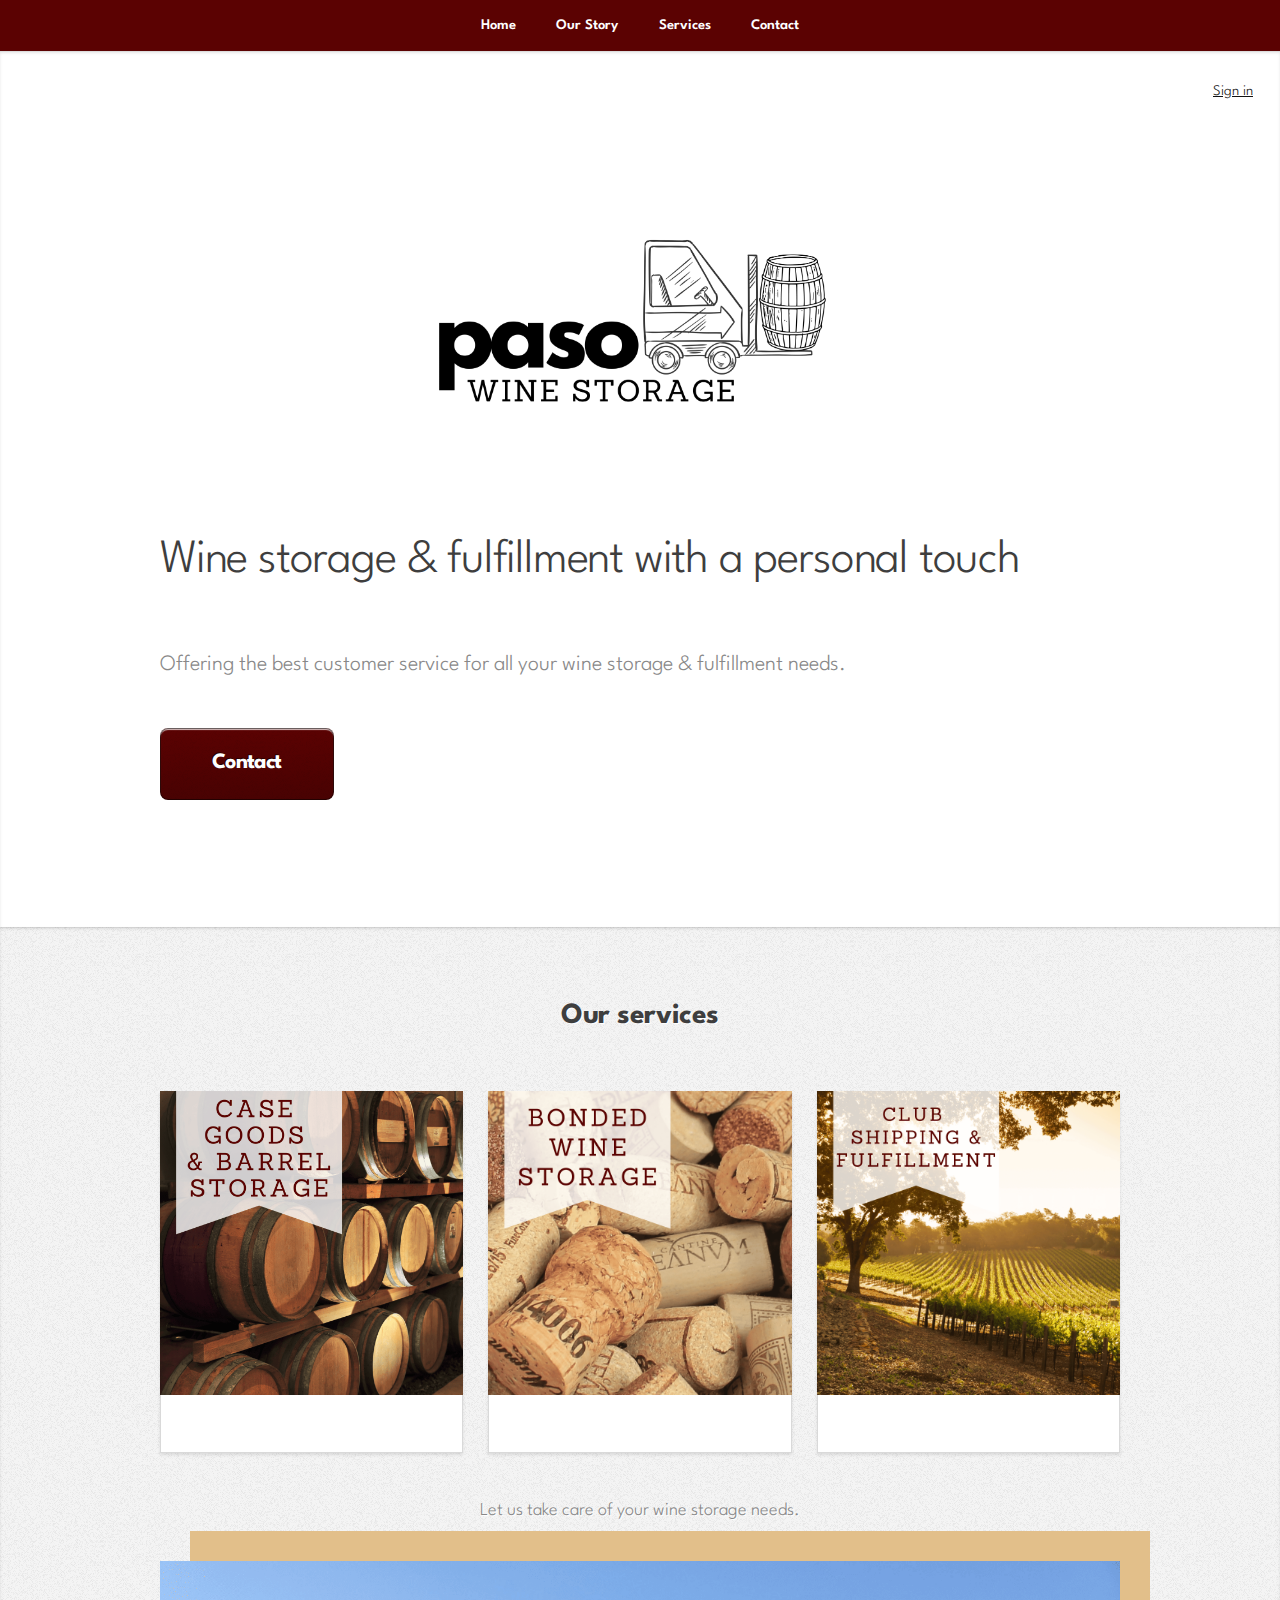
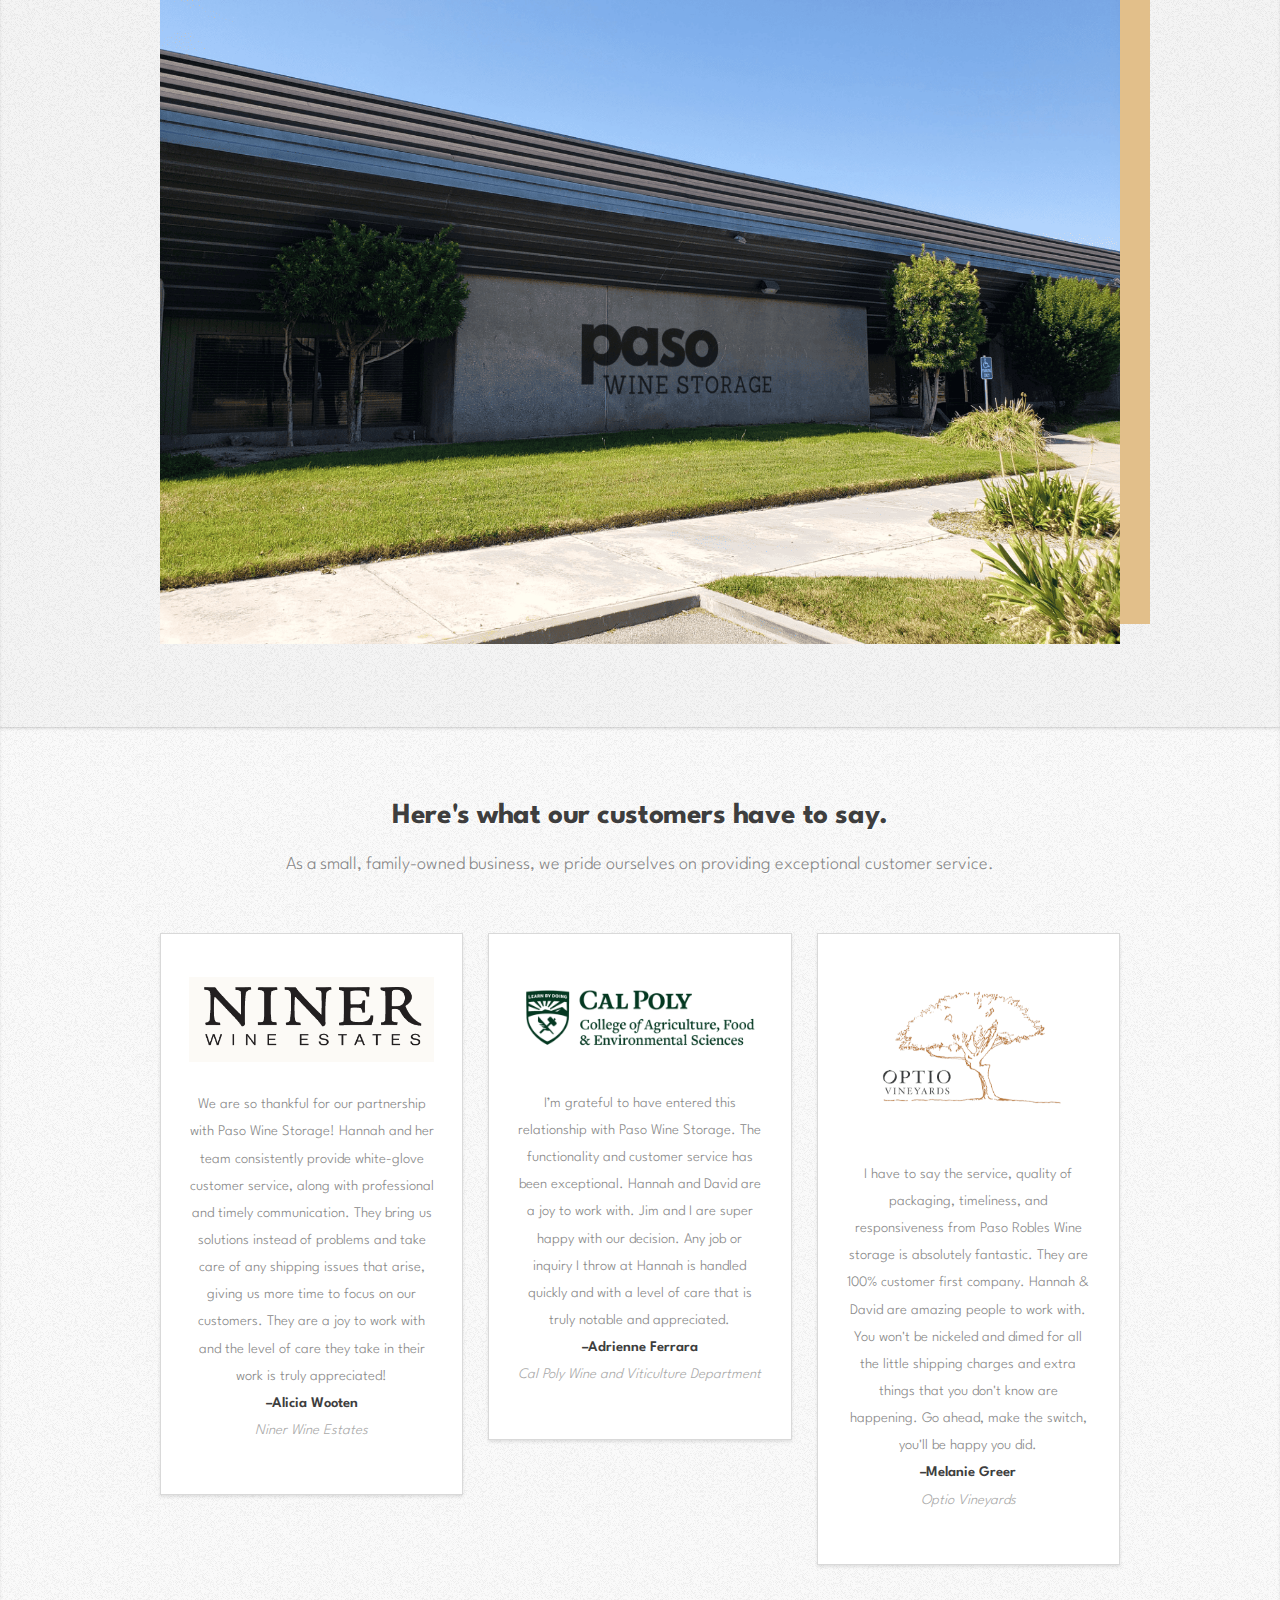
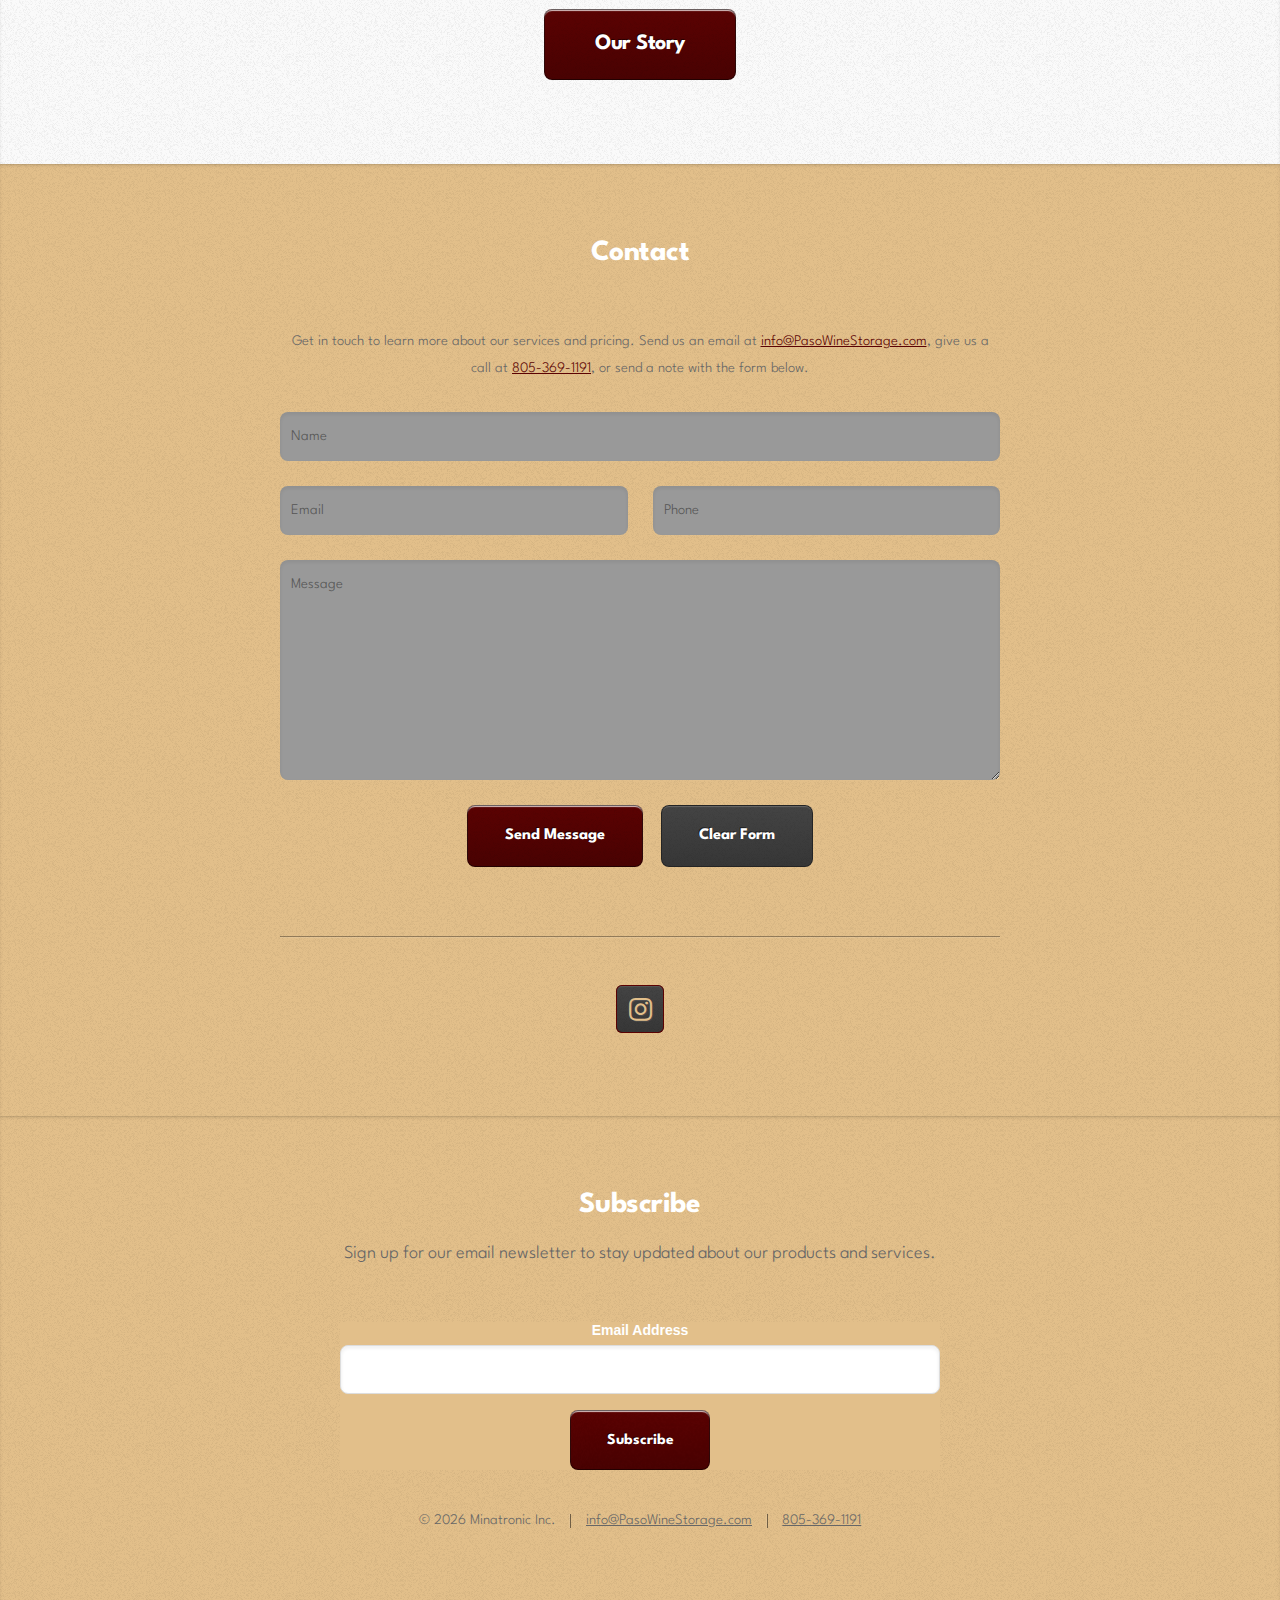
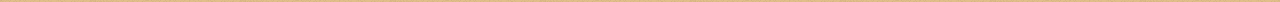
<file: index.html>
<!DOCTYPE HTML>
<!--
	Miniport by HTML5 UP
	html5up.net | @ajlkn
	Free for personal and commercial use under the CCA 3.0 license (html5up.net/license)
-->
<html>
<head>
	<!-- Global site tag (gtag.js) - Google Analytics -->
	<script async src="https://www.googletagmanager.com/gtag/js?id=G-V9V60FRMHM"></script>
	<script>
		window.dataLayer = window.dataLayer || [];
		function gtag(){dataLayer.push(arguments);}
		gtag('js', new Date());

		gtag('config', 'G-V9V60FRMHM');
	</script>
	<title>Paso Wine Storage</title>
	<meta name="description" content="Offering a climate controlled environment for all your wine storage and fulfillment needs. As a small, family-owned business, we pride ourselves on providing exceptional customer service.">
	<meta name="keywords" content="paso, robles, wine, storage, vineyard, bottle, case, barrel, warehouse, climate, controlled"> 
	<meta charset="utf-8" />
	<meta name="viewport" content="width=device-width, initial-scale=1, user-scalable=no" />
	<link rel="next" href="https://pasowinestorage.com/#contact">
	<link rel="stylesheet" href="assets/css/main.css" />
	
	<style>
		.sign-in-wrapper {
			background: none repeat scroll 0 0 #CCCCCC;
			display: none;
			/* overflow: hidden; */
		}
		.sign-in {
			/* color: #999999; */
			color: #111111;
			padding-left: 20px;
			cursor: pointer;
		}
		.sign-in:hover {
			color: #999999;
		}
		.sign-in span {
			display: inline-block;
			height: 16px;
			overflow: hidden;
			width: 18px;
		}
		.sign-in.open span {
			background-position: left bottom;
		}
		.sign-in-dropdown {
			color: #000000;
			margin: 0 auto;
			overflow: hidden;
			padding: 10px;
			width: 940px;
		}
		#sign-in-form {
			float: right;
		}
		#sign-in-form b {
			padding: 0 5px 0 10px;
		}
		#sign-in-form input[type="submit"] {
			background: none repeat scroll 0 0 #000000;
			border: 0 none;
			border-radius: 5px;
			color: #FFFFFF;
			margin-left: 5px;
			margin-top: 5px;
			padding: 5px 10px;
		}
		#sign-in-form input[type="text"], #sign-in-form input[type="password"] {
			width: 200px;
		}
		#sign-in-link {
			float: right;
			padding: 27px;
			margin-left: 200px;
		}
	</style>
</head>
<body class="is-preload">
	<div class="sign-in-wrapper">
		<div class="sign-in-dropdown">
			<form name="login" id="sign-in-form" 
			action="https://fort.pasowinestorage.com/index2.cfm" 
			method="POST">
			<input type="hidden" name="thisaction" id="thisaction" value="">
			<b>User Name:</b>
			<input type="Text" name="UserName" size="41" class="forminput1" value="">
			<b>Password:</b>
			<input type="password" name="pwd" size="41" class="forminput1">
			<input type="submit" value="Sign In" name="login" border="0">
		</form>
	</div>
</div>
<div id="sign-in-link"><a class="sign-in" url="#top">Sign in</a> </div> 
<!-- Nav -->
<nav id="nav">
	<ul class="container">
		<li><a href="#top">Home</a></li>
		<li><a href="our-story.html#top">Our Story</a></li>
		<li><a href="#services">Services</a></li>
		<li><a href="#contact">Contact</a></li>
	</ul>
</nav>

<!-- Home -->
<article id="top" class="wrapper style1">
	<div class="container">


		<center>
			<img src="images/logo8.png" width=50%>
		</center>

		<header>
			<h1>Wine storage & fulfillment with a personal touch</h1>
		</header>
		<p>Offering the best customer service for all your wine storage & fulfillment needs.</p>
		<a href="#contact" class="button large scrolly">Contact</a>


		


			<!-- <div class="row">
				<div class="col-4 col-5-large col-12-medium">
					<span class="image fit"><img src="images/logo8.png" alt="" /></span>
				</div>
				<div class="col-8 col-7-large col-12-medium">
					<header>
						<h1>Simple & reliable wine storage</h1>
					</header>
					<p>Offering a climate controlled environment for all your wine storage needs.</p>
					<a href="#contact" class="button large scrolly">Contact</a>
				</div>
			</div> -->
		</div>
	</article>

	

	<!-- Services -->
	<article id="services" class="wrapper style3">
		<div class="container">
			<header>
				<h2>Our services</h2>
				<!-- <p>We offer a number of services and are adding more soon.</p> -->
			</header>
			<div class="row">
				<div class="col-4 col-6-medium col-12-small">
					<article class="box style2">
						<a href="#" class="image featured"><img src="images/30.png" alt="" /></a>
						<!-- <h3>Barrel storage</h3> -->
						<!-- <p>Ornare nulla proin odio consequat.</p> -->
					</article>
				</div>
				<div class="col-4 col-6-medium col-12-small">
					<article class="box style2">
						<a href="#" class="image featured"><img src="images/26.png" alt="" /></a>
						<!-- <h3>Bonded wine storage</h3> -->
						<!-- <p>Ornare nulla proin odio consequat.</p> -->
					</article>
				</div>
				<div class="col-4 col-6-medium col-12-small">
					<article class="box style2">
						<a href="#" class="image featured"><img src="images/27.png" alt="" /></a>
						<!-- <h3>Club Shipping & Fulfillment</h3> -->
						<!-- <p><i>Coming soon!</i></p> -->
					</article>
				</div>
				<!-- <div class="col-4 col-6-medium col-12-small">
					<article class="box style2">
						<a href="#" class="image featured"><img src="images/24.png" alt="" /></a>
						<h3>Case goods storage</h3>
						<p>(do you want to add text here...?)</p>
					</article>
				</div> -->
				<!-- <div class="col-4 col-6-medium col-12-small">
					<article class="box style2">
						<a href="#" class="image featured"><img src="images/28.png" alt="" /></a>
						<h3>Labeling</h3>
						<p><i>Coming soon!</i></p>
					</article>
				</div> -->
				<!-- <div class="col-4 col-6-medium col-12-small">
					<article class="box style2">
						<a href="#" class="image featured"><img src="images/29.png" alt="" /></a>
						<h3>Bottling</h3>
						<p><i>Coming soon!</i></p>
					</article>
				</div> -->
			</div>
			<footer>
				<p>Let us take care of your wine storage needs.</p>
				<!-- <a href="#contact" class="button large scrolly">Contact</a> -->
			</footer>

			<div class="shadow">
				<center>
					<img src="images/commerce.png" width=100%>
				</center>
			</div>

		</div>
	</article>

	<!-- Testimonials -->
	<article id="work" class="wrapper style2">
		<div class="container">
			<header>
				<h2>Here's what our customers have to say.</h2>
				<p>As a small, family-owned business, we pride ourselves on providing exceptional customer service. </p>
			</header>
			<div class="row aln-center">
				<div class="col-4 col-6-medium col-12-small">
					<section class="box style1">
						<a href="https://www.ninerwine.com/" target="_blank" class="image featured"><img src="images/niner.png" alt="" /></a>
						<!-- <span class="icon featured fa-comments"></span> -->
						<p>We are so thankful for our partnership with Paso Wine Storage! Hannah and her team consistently provide white-glove customer service, along with professional and timely communication. They bring us solutions instead of problems and take care of any shipping issues that arise, giving us more time to focus on our customers. They are a joy to work with and the level of care they take in their work is truly appreciated!<br><strong>–Alicia Wooten</strong><br><i style="color:darkgray;">Niner Wine Estates</i></p>
					</section>
				</div>

				<div class="col-4 col-6-medium col-12-small">
					<section class="box style1">
						<a href="https://wvit.calpoly.edu/" target="_blank" class="image featured"><img src="images/calpoly.png" alt="" /></a>
						<!-- <span class="icon featured fa-comments"></span> -->
						<p>I’m grateful to have entered this relationship with Paso Wine Storage. The functionality and customer service has been exceptional. Hannah and David are a joy to work with. Jim and I are super happy with our decision. Any job or inquiry I throw at Hannah is handled quickly and with a level of care that is truly notable and appreciated.<br><strong>–Adrienne Ferrara</strong><br><i style="color:darkgray;">Cal Poly Wine and Viticulture Department</i></p>
					</section>
				</div>

				<div class="col-4 col-6-medium col-12-small">
					<section class="box style1">
						<a href="https://optiovineyards.com/" target="_blank" class="image featured"><img src="images/optio.png" alt="" /></a>
						<!-- <span class="icon featured fa-comments"></span> -->
						<p>I have to say the service, quality of packaging, timeliness, and responsiveness from Paso Robles Wine storage is absolutely fantastic. They are 100% customer first company. Hannah & David are amazing people to work with. You won't be nickeled and dimed for all the little shipping charges and extra things that you don't know are happening. Go ahead, make the switch, you'll be happy you did.<br><strong>–Melanie Greer </strong><br><i style="color:darkgray;">Optio Vineyards</i></p>
					</section>
				</div>

			</div>
			<footer>
				<!-- <p>Lorem ipsum dolor sit sapien vestibulum ipsum primis?</p> -->
				<a href="our-story.html#top" class="button large scrolly">Our Story</a>
			</footer>
		</div>
	</article>

	<!-- Contact -->
	<article id="contact" class="wrapper style4">
		<div class="container medium">
			<header>
				<h2>Contact</h2>
			</header>
				<p>Get in touch to learn more about our services and pricing. Send us an email at <a href="mailto:info@pasowinestorage.com&subject=Paso%20Wine%20Storage">info@PasoWineStorage.com</a>, give us a call at <a href="tel:+18053691191">805-369-1191</a>, or send a note with the form below.</p>
			<div class="row">
				<div class="col-12">
					<form method="post" action="https://formspree.io/f/mgedqydj">
						<div class="row">
							<div class="col-12">
								<input type="text" name="name" id="name" placeholder="Name" />
							</div>
							<div class="col-6 col-12-small">
								<input type="text" name="email" id="email" placeholder="Email" />
							</div>
							<div class="col-6 col-12-small">
								<input type="text" name="phone" id="phone" placeholder="Phone" />
							</div>
									<!-- <div class="col-12">
										<input type="text" name="subject" id="subject" placeholder="Subject" />
									</div> -->
									<div class="col-12">
										<textarea name="message" id="message" placeholder="Message"></textarea>
									</div>
									<div class="col-12">
										<ul class="actions">
											<li><input type="submit" value="Send Message" /></li>
											<li><input type="reset" value="Clear Form" class="alt" /></li>
										</ul>
									</div>
								</div>
							</form>
						</div>
						<div class="col-12">
							<hr />
							<!-- <h3>Find us on ...</h3> -->
							<ul class="social">
								<!-- <li><a href="#" class="icon brands fa-twitter"><span class="label">Twitter</span></a></li>
								<li><a href="#" class="icon brands fa-facebook-f"><span class="label">Facebook</span></a></li>
								<li><a href="#" class="icon brands fa-dribbble"><span class="label">Dribbble</span></a></li>
								<li><a href="#" class="icon brands fa-linkedin-in"><span class="label">LinkedIn</span></a></li>
								<li><a href="#" class="icon brands fa-tumblr"><span class="label">Tumblr</span></a></li>
								<li><a href="#" class="icon brands fa-google-plus"><span class="label">Google+</span></a></li>
								<li><a href="#" class="icon brands fa-github"><span class="label">Github</span></a></li>
								<li><a href="#" class="icon solid fa-rss"><span>RSS</span></a></li> -->
								<li><a href="https://www.instagram.com/pasowinestorage" class="icon brands fa-instagram" target="_blank"></a></li>
								<!-- <li><a href="#" class="icon brands fa-foursquare"><span>Foursquare</span></a></li>
								<li><a href="#" class="icon brands fa-skype"><span>Skype</span></a></li>
								<li><a href="#" class="icon brands fa-soundcloud"><span>Soundcloud</span></a></li>
								<li><a href="#" class="icon brands fa-youtube"><span>YouTube</span></a></li>
								<li><a href="#" class="icon brands fa-blogger"><span>Blogger</span></a></li>
								<li><a href="#" class="icon brands fa-flickr"><span>Flickr</span></a></li>
								<li><a href="#" class="icon brands fa-vimeo"><span>Vimeo</span></a></li> -->
							</ul>
						</div>
					</div>
				</article>

				<!-- Subscribe -->
				<article id="subscribe" class="wrapper style4">
					<div class="container medium">
						<header>
							<h2>Subscribe</h2>
							<p>Sign up for our email newsletter to stay updated about our products and services.</p>
						</header>


						<center>
							<!-- Begin Mailchimp Signup Form -->
							<link href="//cdn-images.mailchimp.com/embedcode/classic-071822.css" rel="stylesheet" type="text/css">
							<style type="text/css">
								#mc_embed_signup{background:#E2BF8A; clear:left; font:14px Helvetica,Arial,sans-serif;  width:600px; color: white}
                            /* Add your own Mailchimp form style overrides in your site stylesheet or in this style block.
                               We recommend moving this block and the preceding CSS link to the HEAD of your HTML file. */
                           </style>
                           <div id="mc_embed_signup">
                           	<form action="https://pasowinestorage.us14.list-manage.com/subscribe/post?u=3c8e5ccf97222299ab145b9eb&amp;id=20e22a6cdc&amp;f_id=005ab3e0f0" method="post" id="mc-embedded-subscribe-form" name="mc-embedded-subscribe-form" class="validate" target="_blank" novalidate>
                           		<div id="mc_embed_signup_scroll">
                           			<!--<h2>Subscribe</h2>-->
                           			<!--<div class="indicates-required"><span class="asterisk">*</span> indicates required</div>-->
                           			<div class="mc-field-group">
                           				<label for="mce-EMAIL" style="color: white">Email Address
                           				</label>
                           				<input type="email" value="" name="EMAIL" class="required email" id="mce-EMAIL" required>
                           				<span id="mce-EMAIL-HELPERTEXT" class="helper_text"></span>
                           			</div>
                           			<div id="mce-responses" class="clear foot">
                           				<div class="response" id="mce-error-response" style="display:none"></div>
                           				<div class="response" id="mce-success-response" style="display:none"></div>
                           			</div>    <!-- real people should not fill this in and expect good things - do not remove this or risk form bot signups-->
                           			<div style="position: absolute; left: -5000px;" aria-hidden="true"><input type="text" name="b_3c8e5ccf97222299ab145b9eb_20e22a6cdc" tabindex="-1" value=""></div>
                           			<div class="optionalParent">
                           				<br>
                           				<div class="clear foot">
                           					<input type="submit" value="Subscribe" name="subscribe" id="mc-embedded-subscribe" class="button">
                           					<!--<p class="brandingLogo"><a href="http://eepurl.com/ipzinU" title="Mailchimp - email marketing made easy and fun"><img src="https://eep.io/mc-cdn-images/template_images/branding_logo_text_dark_dtp.svg"></a></p>-->
                           				</div>
                           			</div>
                           		</div>
                           	</form>
                           </div>
                           <script type='text/javascript' src='//s3.amazonaws.com/downloads.mailchimp.com/js/mc-validate.js'></script><script type='text/javascript'>(function($) {window.fnames = new Array(); window.ftypes = new Array();fnames[0]='EMAIL';ftypes[0]='email';fnames[1]='FNAME';ftypes[1]='text';fnames[2]='LNAME';ftypes[2]='text';fnames[3]='ADDRESS';ftypes[3]='address';fnames[4]='PHONE';ftypes[4]='phone';fnames[5]='BIRTHDAY';ftypes[5]='birthday';}(jQuery));var $mcj = jQuery.noConflict(true);</script>
                           <!--End mc_embed_signup-->
                       </center>


                   </div>
                   <footer>
                   	<ul id="copyright">
                   		<li>&copy; <script>new Date().getFullYear()>2005&&document.write(+new Date().getFullYear());</script> Minatronic Inc.</li><li><a href="mailto:info@pasowinestorage.com&subject=Paso%20Wine%20Storage">info@PasoWineStorage.com</a></li><li><a href="tel:+18053691191">805-369-1191</a></li>
                   	</ul>
                   </footer>
               </div>
           </article>

           <!-- Scripts -->
           <script src="assets/js/jquery.min.js"></script>
           <script src="assets/js/jquery.scrolly.min.js"></script>
           <script src="assets/js/browser.min.js"></script>
           <script src="assets/js/breakpoints.min.js"></script>
           <script src="assets/js/util.js"></script>
           <script src="assets/js/main.js"></script>
           <script type="text/javascript">

           	jQuery( document ).ready(function() {
           		jQuery( ".sign-in" ).click(function() { 
           			jQuery( ".sign-in-wrapper" ).show();
           		});
           	});
           </script>
       </body>
       </html>
</file>
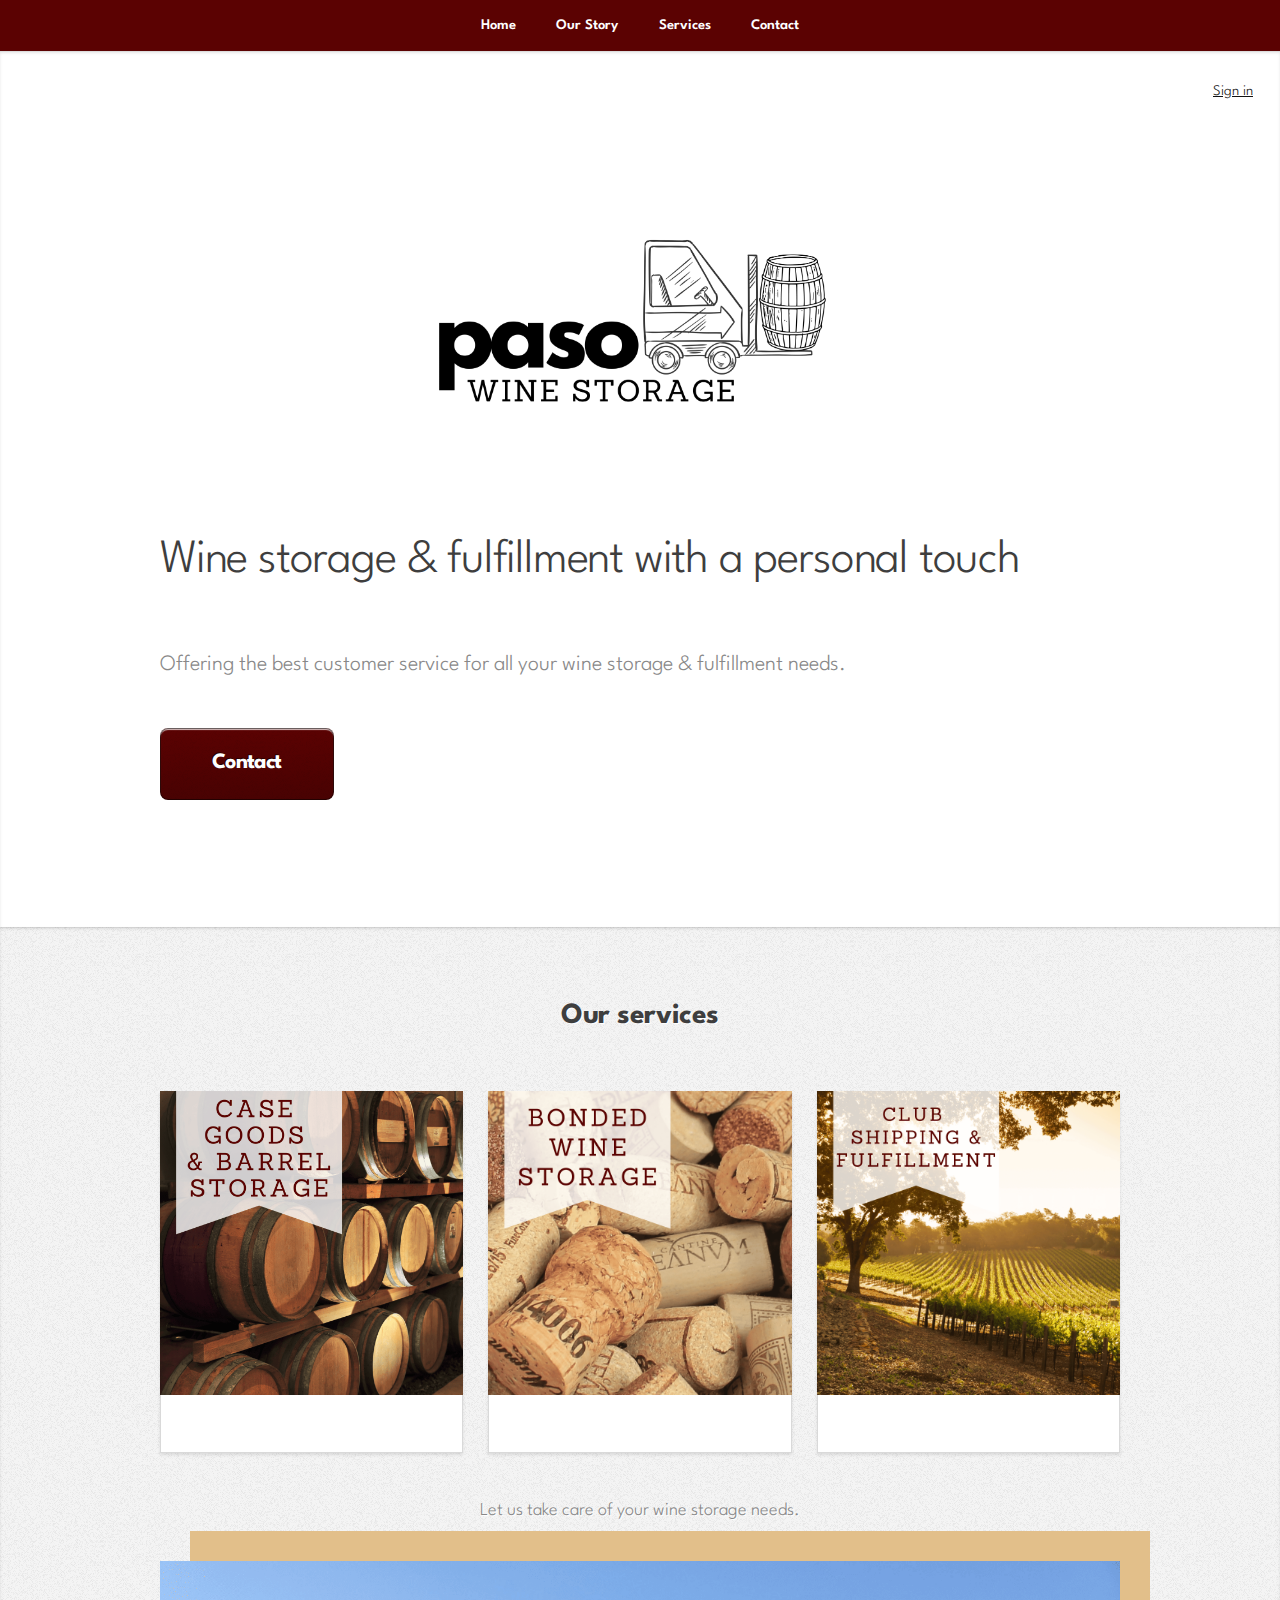
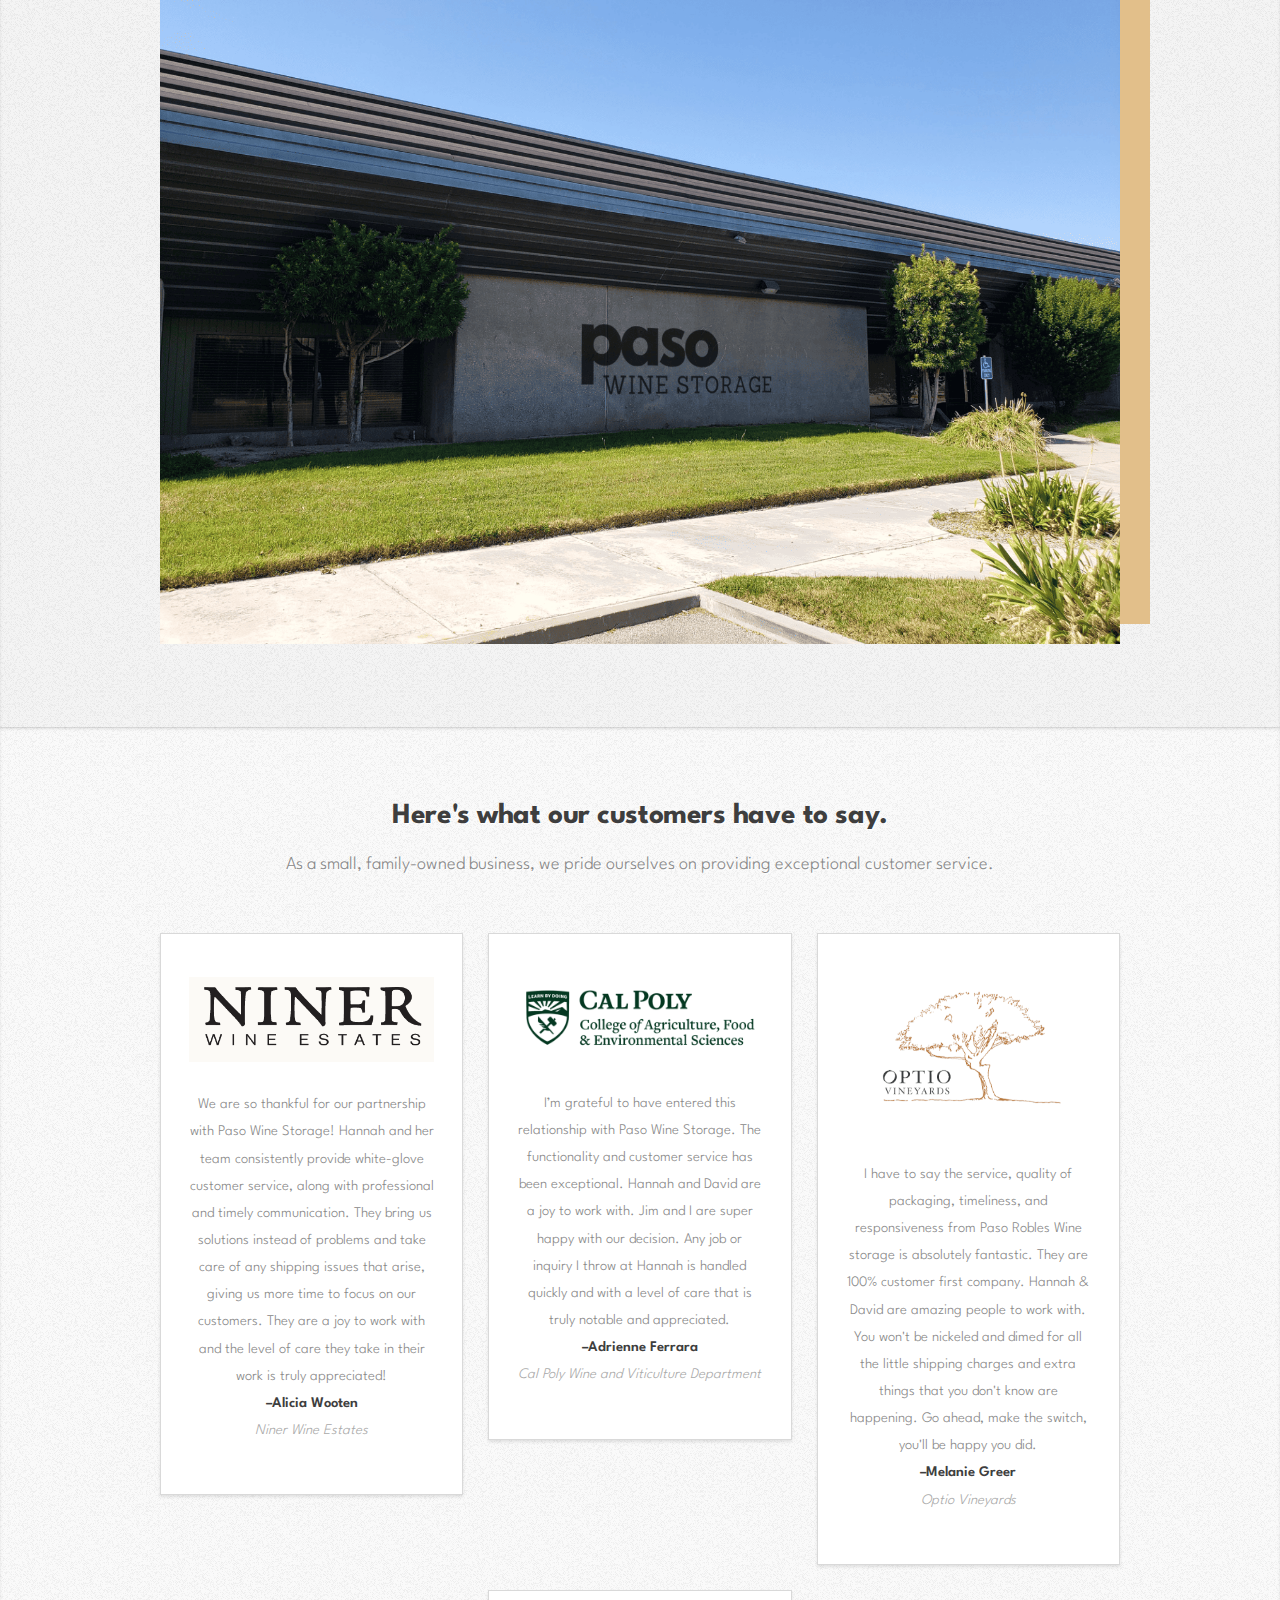
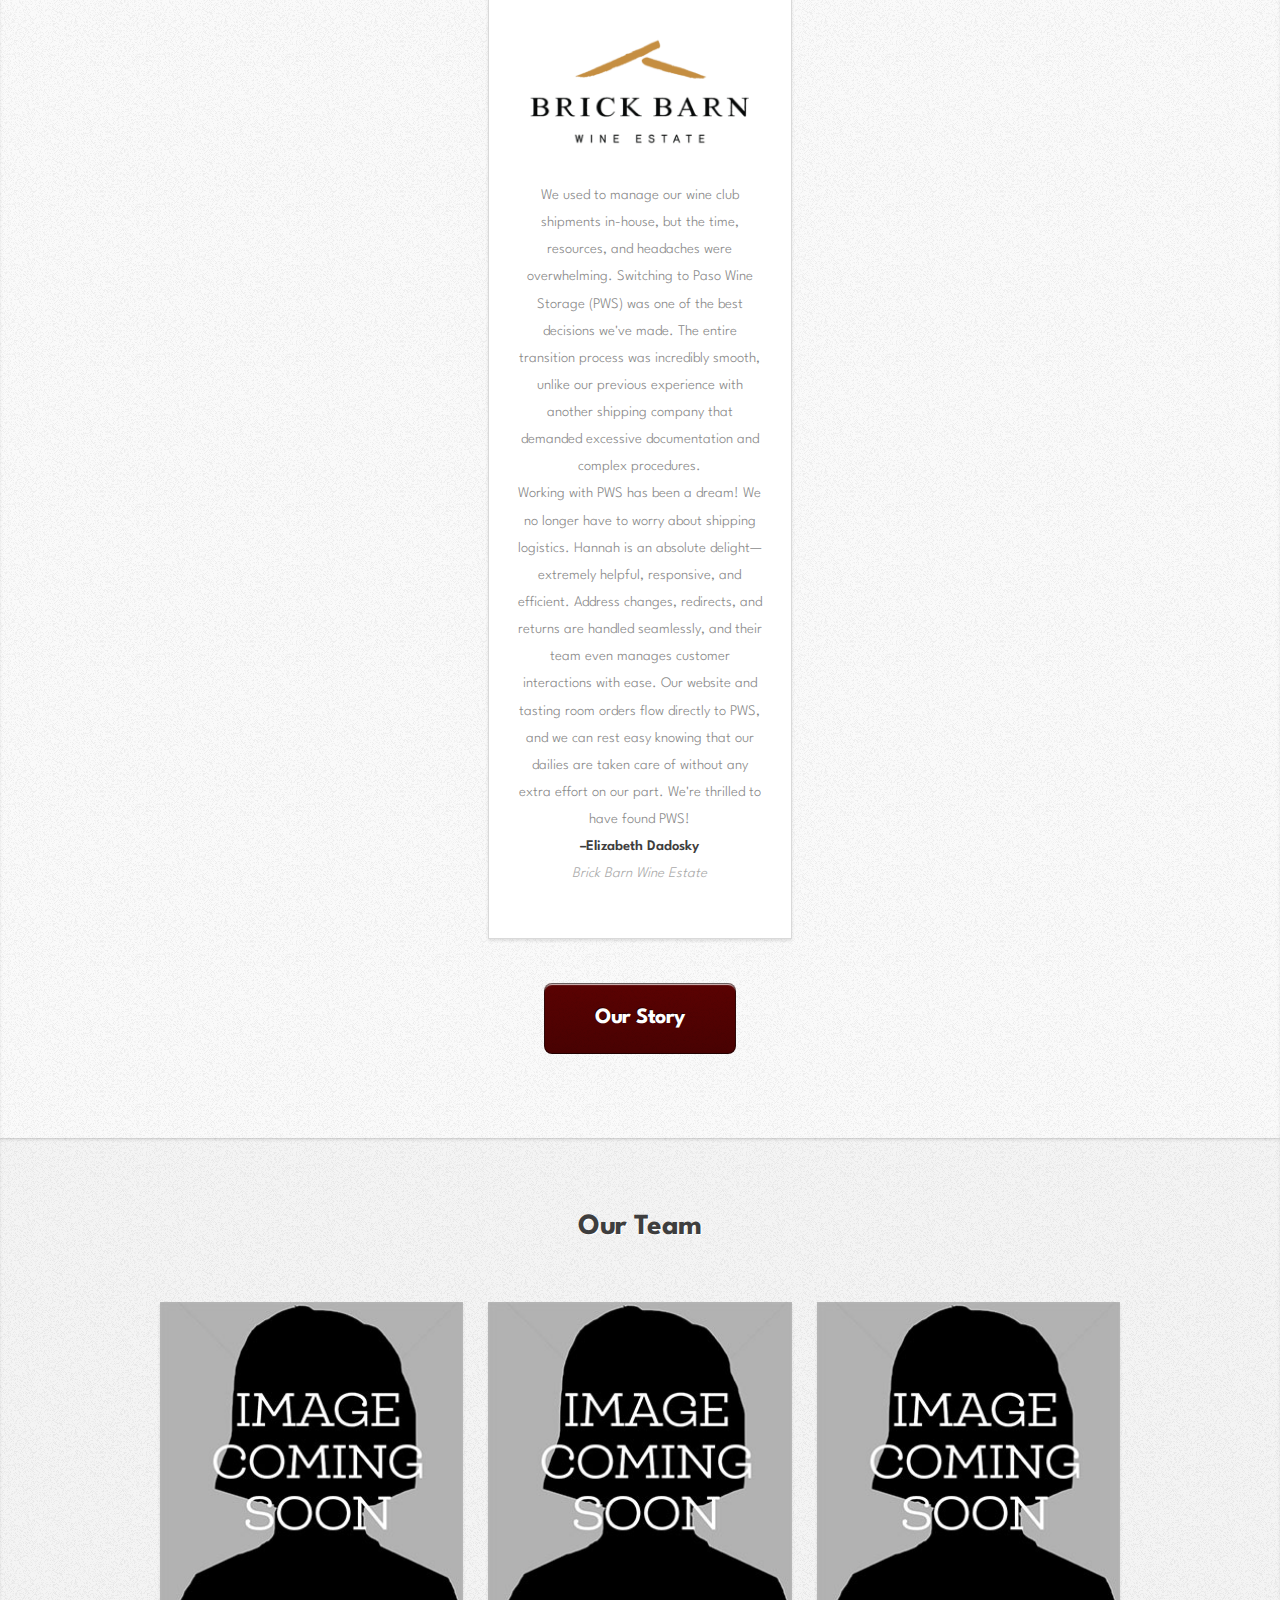
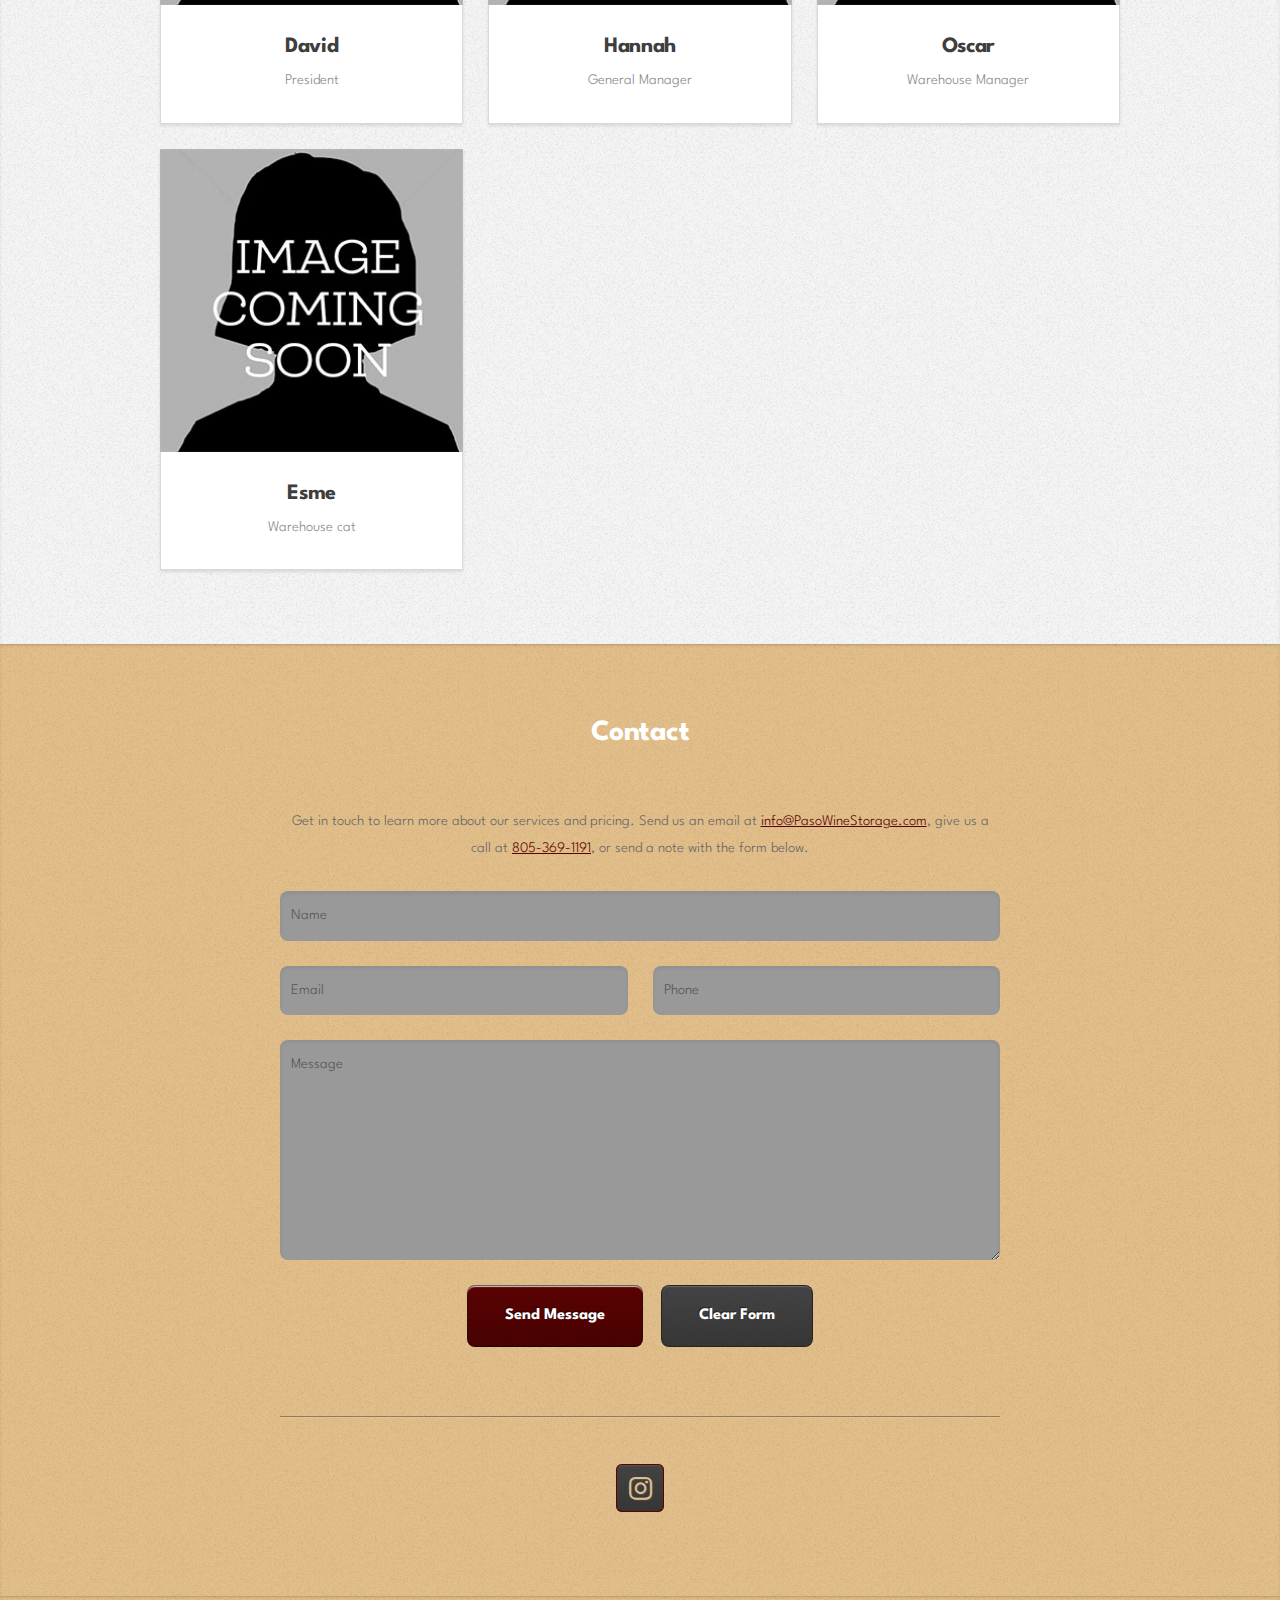
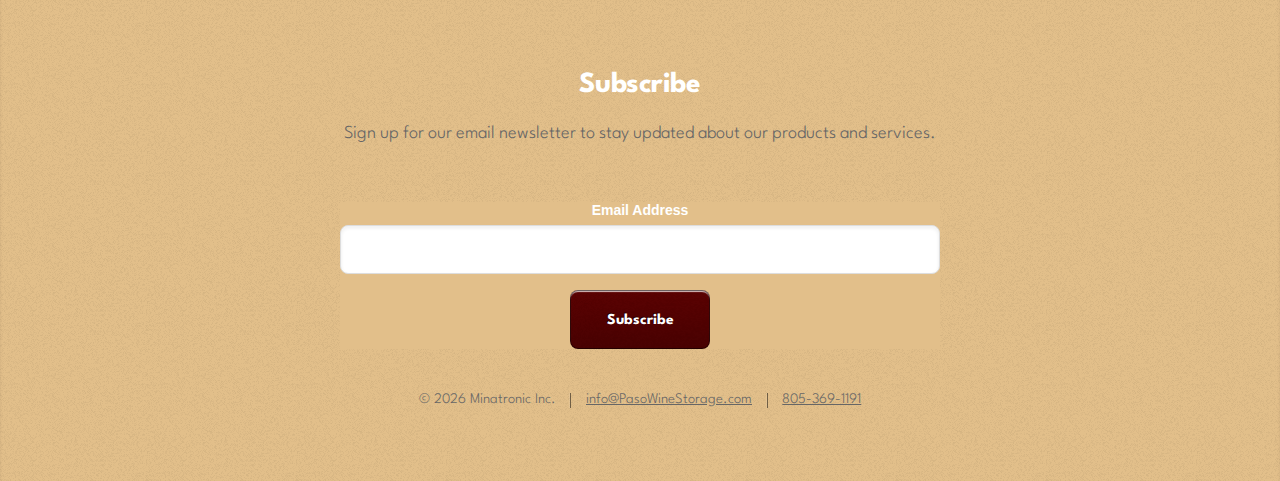
<file: index_team.html>
<!DOCTYPE HTML>
<!--
	Miniport by HTML5 UP
	html5up.net | @ajlkn
	Free for personal and commercial use under the CCA 3.0 license (html5up.net/license)
-->
<html lang="en">
<head>
	<!-- Global site tag (gtag.js) - Google Analytics -->
	<script async src="https://www.googletagmanager.com/gtag/js?id=G-V9V60FRMHM"></script>
	<script>
		window.dataLayer = window.dataLayer || [];
		function gtag(){dataLayer.push(arguments);}
		gtag('js', new Date());

		gtag('config', 'G-V9V60FRMHM');
	</script>
	<title>Paso Wine Storage</title>
	<meta name="description" content="Offering a climate controlled environment for all your wine storage and fulfillment needs. As a small, family-owned business, we pride ourselves on providing exceptional customer service.">
	<meta name="keywords" content="paso, robles, wine, storage, vineyard, bottle, case, barrel, warehouse, climate, controlled"> 
	<meta charset="utf-8" />
	<meta name="viewport" content="width=device-width, initial-scale=1, user-scalable=no" />
	<link rel="next" href="https://pasowinestorage.com/#contact">
	<link rel="stylesheet" href="assets/css/main.css" />
	
	<style>
		.sign-in-wrapper {
			background: none repeat scroll 0 0 #CCCCCC;
			display: none;
			/* overflow: hidden; */
		}
		.sign-in {
			/* color: #999999; */
			color: #111111;
			padding-left: 20px;
			cursor: pointer;
		}
		.sign-in:hover {
			color: #999999;
		}
		.sign-in span {
			display: inline-block;
			height: 16px;
			overflow: hidden;
			width: 18px;
		}
		.sign-in.open span {
			background-position: left bottom;
		}
		.sign-in-dropdown {
			color: #000000;
			margin: 0 auto;
			overflow: hidden;
			padding: 10px;
			width: 940px;
		}
		#sign-in-form {
			float: right;
		}
		#sign-in-form b {
			padding: 0 5px 0 10px;
		}
		#sign-in-form input[type="submit"] {
			background: none repeat scroll 0 0 #000000;
			border: 0 none;
			border-radius: 5px;
			color: #FFFFFF;
			margin-left: 5px;
			margin-top: 5px;
			padding: 5px 10px;
		}
		#sign-in-form input[type="text"], #sign-in-form input[type="password"] {
			width: 200px;
		}
		#sign-in-link {
			float: right;
			padding: 27px;
			margin-left: 200px;
		}
	</style>
</head>
<body class="is-preload">
	<div class="sign-in-wrapper">
		<div class="sign-in-dropdown">
			<form name="login" id="sign-in-form" 
			action="https://fort.pasowinestorage.com/index2.cfm" 
			method="POST">
			<input type="hidden" name="thisaction" id="thisaction" value="">
			<b>User Name:</b>
			<input type="Text" name="UserName" size="41" class="forminput1" value="">
			<b>Password:</b>
			<input type="password" name="pwd" size="41" class="forminput1">
			<input type="submit" value="Sign In" name="login" border="0">
		</form>
	</div>
</div>
<div id="sign-in-link"><a class="sign-in" url="#top" role="button">Sign in</a> </div> 
<!-- Nav -->
<nav id="nav">
	<ul class="container">
		<li><a href="#top">Home</a></li>
		<li><a href="our-story.html#top">Our Story</a></li>
		<li><a href="#services">Services</a></li>
		<li><a href="#contact">Contact</a></li>
	</ul>
</nav>

<!-- Home -->
<article id="top" class="wrapper style1">
	<div class="container">


		<center>
			<img src="images/logo8.png" width=50%>
		</center>

		<header>
			<h1>Wine storage & fulfillment with a personal touch</h1>
		</header>
		<p role="heading">Offering the best customer service for all your wine storage & fulfillment needs.</p>
		<a href="#contact" class="button large scrolly">Contact</a>


		


			<!-- <div class="row">
				<div class="col-4 col-5-large col-12-medium">
					<span class="image fit"><img src="images/logo8.png" alt="" /></span>
				</div>
				<div class="col-8 col-7-large col-12-medium">
					<header>
						<h1>Simple & reliable wine storage</h1>
					</header>
					<p>Offering a climate controlled environment for all your wine storage needs.</p>
					<a href="#contact" class="button large scrolly">Contact</a>
				</div>
			</div> -->
		</div>
	</article>

	

	<!-- Services -->
	<article id="services" class="wrapper style3">
		<div class="container">
			<header>
				<h2>Our services</h2>
				<!-- <p>We offer a number of services and are adding more soon.</p> -->
			</header>
			<div class="row">
				<div class="col-4 col-6-medium col-12-small">
					<article class="box style2">
						<a href="#" class="image featured"><img src="images/30.png" alt="image of services" role="button" /></a>
						<!-- <h3>Barrel storage</h3> -->
						<!-- <p>Ornare nulla proin odio consequat.</p> -->
					</article>
				</div>
				<div class="col-4 col-6-medium col-12-small">
					<article class="box style2">
						<a href="#" class="image featured"><img src="images/26.png" alt="image of services" role="button" /></a>
						<!-- <h3>Bonded wine storage</h3> -->
						<!-- <p>Ornare nulla proin odio consequat.</p> -->
					</article>
				</div>
				<div class="col-4 col-6-medium col-12-small">
					<article class="box style2">
						<a href="#" class="image featured"><img src="images/27.png" alt="image of services" role="button" /></a>
						<!-- <h3>Club Shipping & Fulfillment</h3> -->
						<!-- <p><i>Coming soon!</i></p> -->
					</article>
				</div>
				<!-- <div class="col-4 col-6-medium col-12-small">
					<article class="box style2">
						<a href="#" class="image featured"><img src="images/24.png" alt="" /></a>
						<h3>Case goods storage</h3>
						<p>(do you want to add text here...?)</p>
					</article>
				</div> -->
				<!-- <div class="col-4 col-6-medium col-12-small">
					<article class="box style2">
						<a href="#" class="image featured"><img src="images/28.png" alt="" /></a>
						<h3>Labeling</h3>
						<p><i>Coming soon!</i></p>
					</article>
				</div> -->
				<!-- <div class="col-4 col-6-medium col-12-small">
					<article class="box style2">
						<a href="#" class="image featured"><img src="images/29.png" alt="" /></a>
						<h3>Bottling</h3>
						<p><i>Coming soon!</i></p>
					</article>
				</div> -->
			</div>
			<footer>
				<p role="heading">Let us take care of your wine storage needs.</p>
				<!-- <a href="#contact" class="button large scrolly">Contact</a> -->
			</footer>

			<div class="shadow">
				<center>
					<img src="images/commerce.png" alt="image of facility" width=100%>
				</center>
			</div>

		</div>
	</article>

	<!-- Testimonials -->
	<article id="work" class="wrapper style2">
		<div class="container">
			<header>
				<h2>Here's what our customers have to say.</h2>
				<p>As a small, family-owned business, we pride ourselves on providing exceptional customer service. </p>
			</header>
			<div class="row aln-center">
				<div class="col-4 col-6-medium col-12-small">
					<section class="box style1">
						<a href="https://www.ninerwine.com/" target="_blank" class="image featured"><img src="images/niner.png" alt="niner testimonial" aria-label="testimonial"/></a>
						<!-- <span class="icon featured fa-comments"></span> -->
						<p>We are so thankful for our partnership with Paso Wine Storage! Hannah and her team consistently provide white-glove customer service, along with professional and timely communication. They bring us solutions instead of problems and take care of any shipping issues that arise, giving us more time to focus on our customers. They are a joy to work with and the level of care they take in their work is truly appreciated!<br><strong>–Alicia Wooten</strong><br><i style="color:darkgray;">Niner Wine Estates</i></p>
					</section>
				</div>

				<div class="col-4 col-6-medium col-12-small">
					<section class="box style1">
						<a href="https://wvit.calpoly.edu/" target="_blank" class="image featured"><img src="images/calpoly.png" alt="calpoly testimonial" aria-label="testimonial" /></a>
						<!-- <span class="icon featured fa-comments"></span> -->
						<p>I’m grateful to have entered this relationship with Paso Wine Storage. The functionality and customer service has been exceptional. Hannah and David are a joy to work with. Jim and I are super happy with our decision. Any job or inquiry I throw at Hannah is handled quickly and with a level of care that is truly notable and appreciated.<br><strong>–Adrienne Ferrara</strong><br><i style="color:darkgray;">Cal Poly Wine and Viticulture Department</i></p>
					</section>
				</div>

				<div class="col-4 col-6-medium col-12-small">
					<section class="box style1">
						<a href="https://optiovineyards.com/" target="_blank" class="image featured"><img src="images/optio.png" alt="optio testimonial" aria-label="testimonial" /></a>
						<!-- <span class="icon featured fa-comments"></span> -->
						<p>I have to say the service, quality of packaging, timeliness, and responsiveness from Paso Robles Wine storage is absolutely fantastic. They are 100% customer first company. Hannah & David are amazing people to work with. You won't be nickeled and dimed for all the little shipping charges and extra things that you don't know are happening. Go ahead, make the switch, you'll be happy you did.<br><strong>–Melanie Greer </strong><br><i style="color:darkgray;">Optio Vineyards</i></p>
					</section>
				</div>

				<div class="col-4 col-6-medium col-12-small">
					<section class="box style1">
						<a href="https://www.brickbarnwineestate.com/" target="_blank" class="image featured"><img src="images/brick_barn.png" alt="brick barn testimonial" aria-label="testimonial" /></a>
						<!-- <span class="icon featured fa-comments"></span> -->
						<p>We used to manage our wine club shipments in-house, but the time, resources, and headaches were overwhelming. Switching to Paso Wine Storage (PWS) was one of the best decisions we've made. The entire transition process was incredibly smooth, unlike our previous experience with another shipping company that demanded excessive documentation and complex procedures.<br>Working with PWS has been a dream! We no longer have to worry about shipping logistics. Hannah is an absolute delight—extremely helpful, responsive, and efficient. Address changes, redirects, and returns are handled seamlessly, and their team even manages customer interactions with ease. Our website and tasting room orders flow directly to PWS, and we can rest easy knowing that our dailies are taken care of without any extra effort on our part. We're thrilled to have found PWS! <br><strong>–Elizabeth Dadosky </strong><br><i style="color:darkgray;">Brick Barn Wine Estate</i></p>
					</section>
				</div>

			</div>
			<footer>
				<!-- <p>Lorem ipsum dolor sit sapien vestibulum ipsum primis?</p> -->
				<a href="our-story.html#top" class="button large scrolly">Our Story</a>
			</footer>
		</div>
	</article>

	<!-- Team -->
	<article id="team" class="wrapper style3">
		<div class="container">
			<header>
				<h2>Our Team</h2>
				<!-- <p>We offer a number of services and are adding more soon.</p> -->
			</header>
			<div class="row">
				<div class="col-4 col-6-medium col-12-small">
					<article class="box style2">
						<a href="#" class="image featured"><img src="images/team/headshot.jpg" alt="image of services" role="button" /></a>
						<h3>David</h3>
						<p>President</p>
					</article>
				</div>
				<div class="col-4 col-6-medium col-12-small">
					<article class="box style2">
						<a href="#" class="image featured"><img src="images/team/headshot.jpg" alt="image of services" role="button" /></a>
						<h3>Hannah</h3>
						<p>General Manager</p>
					</article>
				</div>
				<div class="col-4 col-6-medium col-12-small">
					<article class="box style2">
						<a href="#" class="image featured"><img src="images/team/headshot.jpg" alt="image of services" role="button" /></a>
						<h3>Oscar</h3>
						<p>Warehouse Manager</p>
					</article>
				</div>
				<div class="col-4 col-6-medium col-12-small">
					<article class="box style2">
						<a href="#" class="image featured"><img src="images/team/headshot.jpg" alt="image of services" role="button" /></a>
						<h3>Esme</h3>
						<p>Warehouse cat</p>
					</article>
				</div>
		</div>
	</article>

	<!-- Contact -->
	<article id="contact" class="wrapper style4">
		<div class="container medium">
			<header>
				<h2>Contact</h2>
			</header>
				<p>Get in touch to learn more about our services and pricing. Send us an email at <a href="mailto:info@pasowinestorage.com&subject=Paso%20Wine%20Storage">info@PasoWineStorage.com</a>, give us a call at <a href="tel:+18053691191">805-369-1191</a>, or send a note with the form below.</p>
			<div class="row">
				<div class="col-12">
					<form method="post" action="https://formspree.io/f/mgedqydj">
						<div class="row">
							<div class="col-12">
								<input type="text" name="name" id="name" placeholder="Name" />
							</div>
							<div class="col-6 col-12-small">
								<input type="text" name="email" id="email" placeholder="Email" />
							</div>
							<div class="col-6 col-12-small">
								<input type="text" name="phone" id="phone" placeholder="Phone" />
							</div>
									<!-- <div class="col-12">
										<input type="text" name="subject" id="subject" placeholder="Subject" />
									</div> -->
									<div class="col-12">
										<textarea name="message" id="message" placeholder="Message"></textarea>
									</div>
									<div class="col-12">
										<ul class="actions">
											<li><input type="submit" value="Send Message" /></li>
											<li><input type="reset" value="Clear Form" class="alt" /></li>
										</ul>
									</div>
								</div>
							</form>
						</div>
						<div class="col-12">
							<hr />
							<!-- <h3>Find us on ...</h3> -->
							<ul class="social">
								<!-- <li><a href="#" class="icon brands fa-twitter"><span class="label">Twitter</span></a></li>
								<li><a href="#" class="icon brands fa-facebook-f"><span class="label">Facebook</span></a></li>
								<li><a href="#" class="icon brands fa-dribbble"><span class="label">Dribbble</span></a></li>
								<li><a href="#" class="icon brands fa-linkedin-in"><span class="label">LinkedIn</span></a></li>
								<li><a href="#" class="icon brands fa-tumblr"><span class="label">Tumblr</span></a></li>
								<li><a href="#" class="icon brands fa-google-plus"><span class="label">Google+</span></a></li>
								<li><a href="#" class="icon brands fa-github"><span class="label">Github</span></a></li>
								<li><a href="#" class="icon solid fa-rss"><span>RSS</span></a></li> -->
								<li><a href="https://www.instagram.com/pasowinestorage" class="icon brands fa-instagram" target="_blank" aria-label="instagram"></a></li>
								<!-- <li><a href="#" class="icon brands fa-foursquare"><span>Foursquare</span></a></li>
								<li><a href="#" class="icon brands fa-skype"><span>Skype</span></a></li>
								<li><a href="#" class="icon brands fa-soundcloud"><span>Soundcloud</span></a></li>
								<li><a href="#" class="icon brands fa-youtube"><span>YouTube</span></a></li>
								<li><a href="#" class="icon brands fa-blogger"><span>Blogger</span></a></li>
								<li><a href="#" class="icon brands fa-flickr"><span>Flickr</span></a></li>
								<li><a href="#" class="icon brands fa-vimeo"><span>Vimeo</span></a></li> -->
							</ul>
						</div>
					</div>
				</article>

				<!-- Subscribe -->
				<article id="subscribe" class="wrapper style4">
					<div class="container medium">
						<header>
							<h2>Subscribe</h2>
							<p>Sign up for our email newsletter to stay updated about our products and services.</p>
						</header>


						<center>
							<!-- Begin Mailchimp Signup Form -->
							<link href="//cdn-images.mailchimp.com/embedcode/classic-071822.css" rel="stylesheet" type="text/css">
							<style type="text/css">
								#mc_embed_signup{background:#E2BF8A; clear:left; font:14px Helvetica,Arial,sans-serif;  width:600px; color: white}
                            /* Add your own Mailchimp form style overrides in your site stylesheet or in this style block.
                               We recommend moving this block and the preceding CSS link to the HEAD of your HTML file. */
                           </style>
                           <div id="mc_embed_signup">
                           	<form action="https://pasowinestorage.us14.list-manage.com/subscribe/post?u=3c8e5ccf97222299ab145b9eb&amp;id=20e22a6cdc&amp;f_id=005ab3e0f0" method="post" id="mc-embedded-subscribe-form" name="mc-embedded-subscribe-form" class="validate" target="_blank" novalidate>
                           		<div id="mc_embed_signup_scroll">
                           			<!--<h2>Subscribe</h2>-->
                           			<!--<div class="indicates-required"><span class="asterisk">*</span> indicates required</div>-->
                           			<div class="mc-field-group">
                           				<label for="mce-EMAIL" style="color: white">Email Address
                           				</label>
                           				<input type="email" value="" name="EMAIL" class="required email" id="mce-EMAIL" required>
                           				<span id="mce-EMAIL-HELPERTEXT" class="helper_text" role="none"></span>
                           			</div>
                           			<div id="mce-responses" class="clear foot">
                           				<div class="response" id="mce-error-response" style="display:none"></div>
                           				<div class="response" id="mce-success-response" style="display:none"></div>
                           			</div>    <!-- real people should not fill this in and expect good things - do not remove this or risk form bot signups-->
                           			<div style="position: absolute; left: -5000px;" aria-hidden="true"><input type="text" name="b_3c8e5ccf97222299ab145b9eb_20e22a6cdc" tabindex="-1" value=""></div>
                           			<div class="optionalParent">
                           				<br>
                           				<div class="clear foot">
                           					<input type="submit" value="Subscribe" name="subscribe" id="mc-embedded-subscribe" class="button">
                           					<!--<p class="brandingLogo"><a href="http://eepurl.com/ipzinU" title="Mailchimp - email marketing made easy and fun"><img src="https://eep.io/mc-cdn-images/template_images/branding_logo_text_dark_dtp.svg"></a></p>-->
                           				</div>
                           			</div>
                           		</div>
                           	</form>
                           </div>
                           <script type='text/javascript' src='//s3.amazonaws.com/downloads.mailchimp.com/js/mc-validate.js'></script><script type='text/javascript'>(function($) {window.fnames = new Array(); window.ftypes = new Array();fnames[0]='EMAIL';ftypes[0]='email';fnames[1]='FNAME';ftypes[1]='text';fnames[2]='LNAME';ftypes[2]='text';fnames[3]='ADDRESS';ftypes[3]='address';fnames[4]='PHONE';ftypes[4]='phone';fnames[5]='BIRTHDAY';ftypes[5]='birthday';}(jQuery));var $mcj = jQuery.noConflict(true);</script>
                           <!--End mc_embed_signup-->
                       </center>


                   </div>
                   <footer>
                   	<ul id="copyright">
                   		<li>&copy; <script>new Date().getFullYear()>2005&&document.write(+new Date().getFullYear());</script> Minatronic Inc.</li><li><a href="mailto:info@pasowinestorage.com&subject=Paso%20Wine%20Storage">info@PasoWineStorage.com</a></li><li><a href="tel:+18053691191">805-369-1191</a></li>
                   	</ul>
                   </footer>
               </div>
           </article>

           <!-- Scripts -->
           <script src="assets/js/jquery.min.js"></script>
           <script src="assets/js/jquery.scrolly.min.js"></script>
           <script src="assets/js/browser.min.js"></script>
           <script src="assets/js/breakpoints.min.js"></script>
           <script src="assets/js/util.js"></script>
           <script src="assets/js/main.js"></script>
           <script type="text/javascript">

           	jQuery( document ).ready(function() {
           		jQuery( ".sign-in" ).click(function() { 
           			jQuery( ".sign-in-wrapper" ).show();
           		});
           	});
           </script>
       </body>
       </html>
</file>
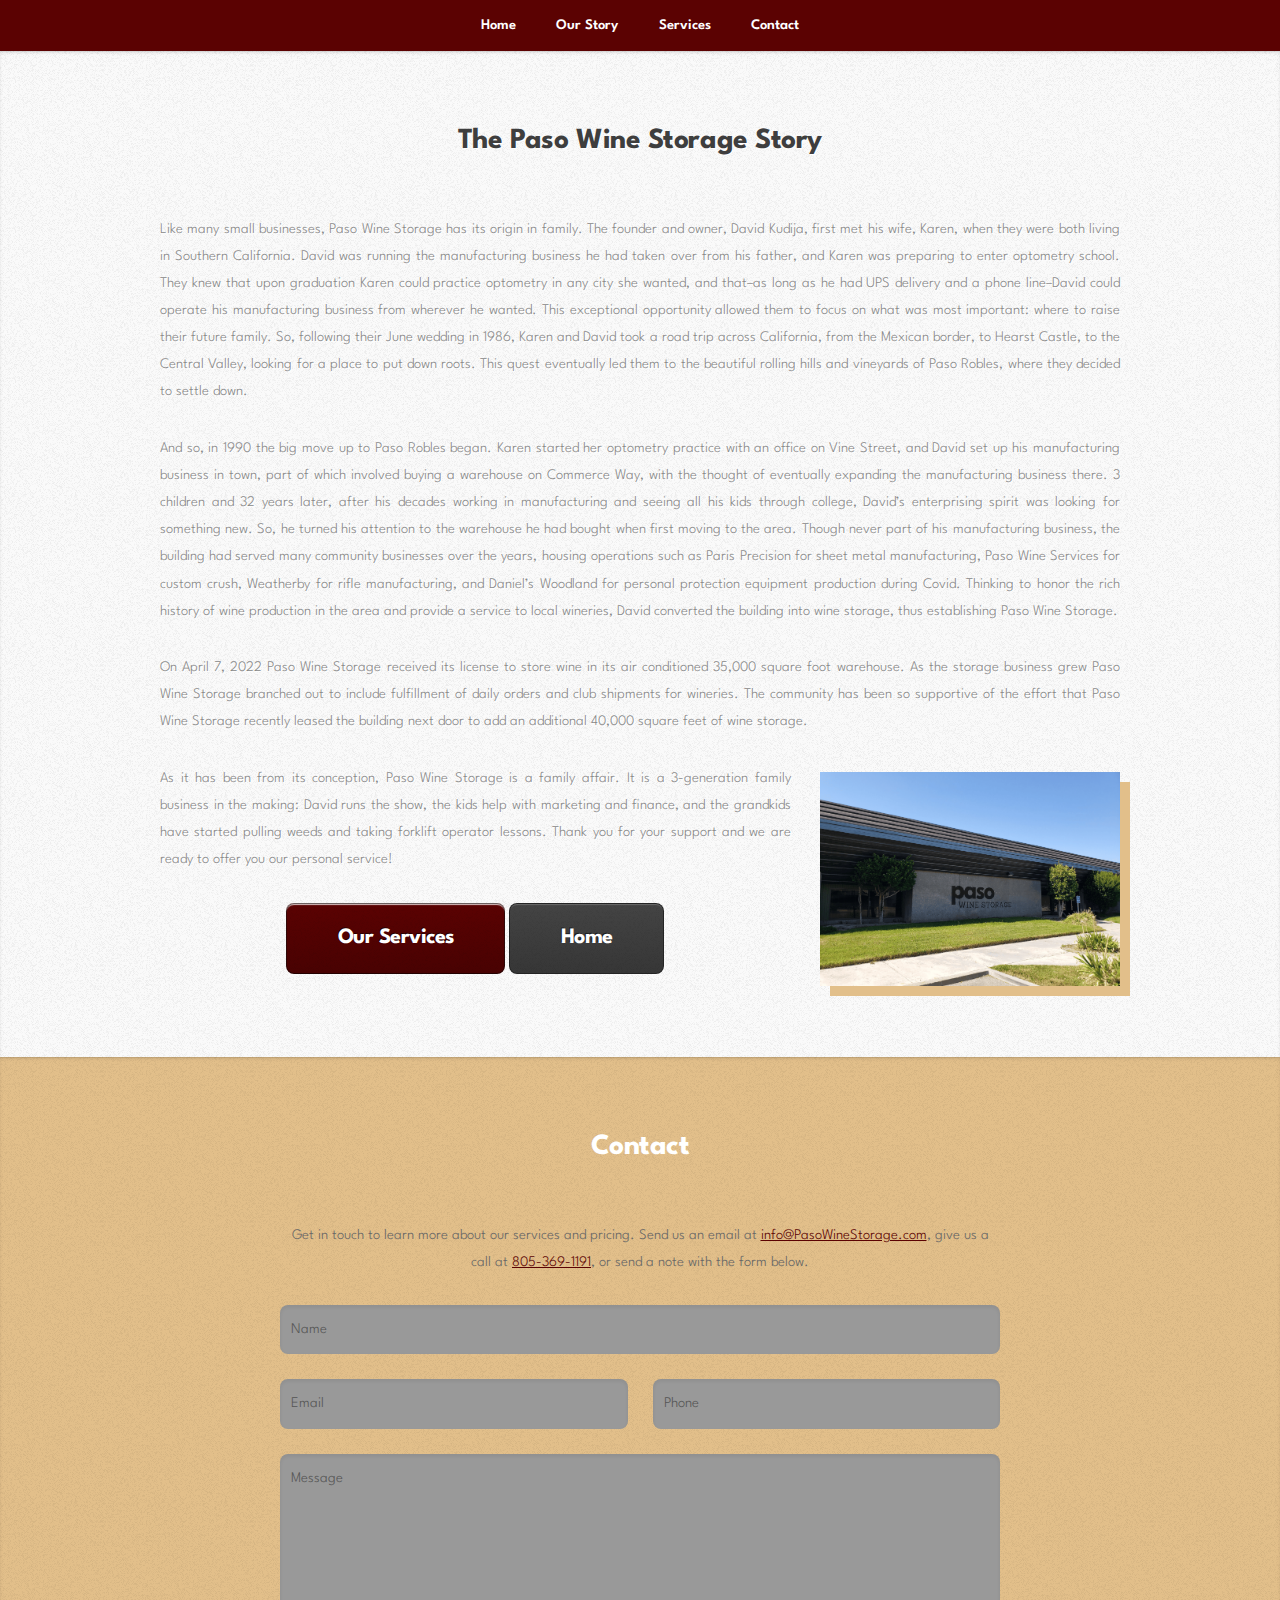
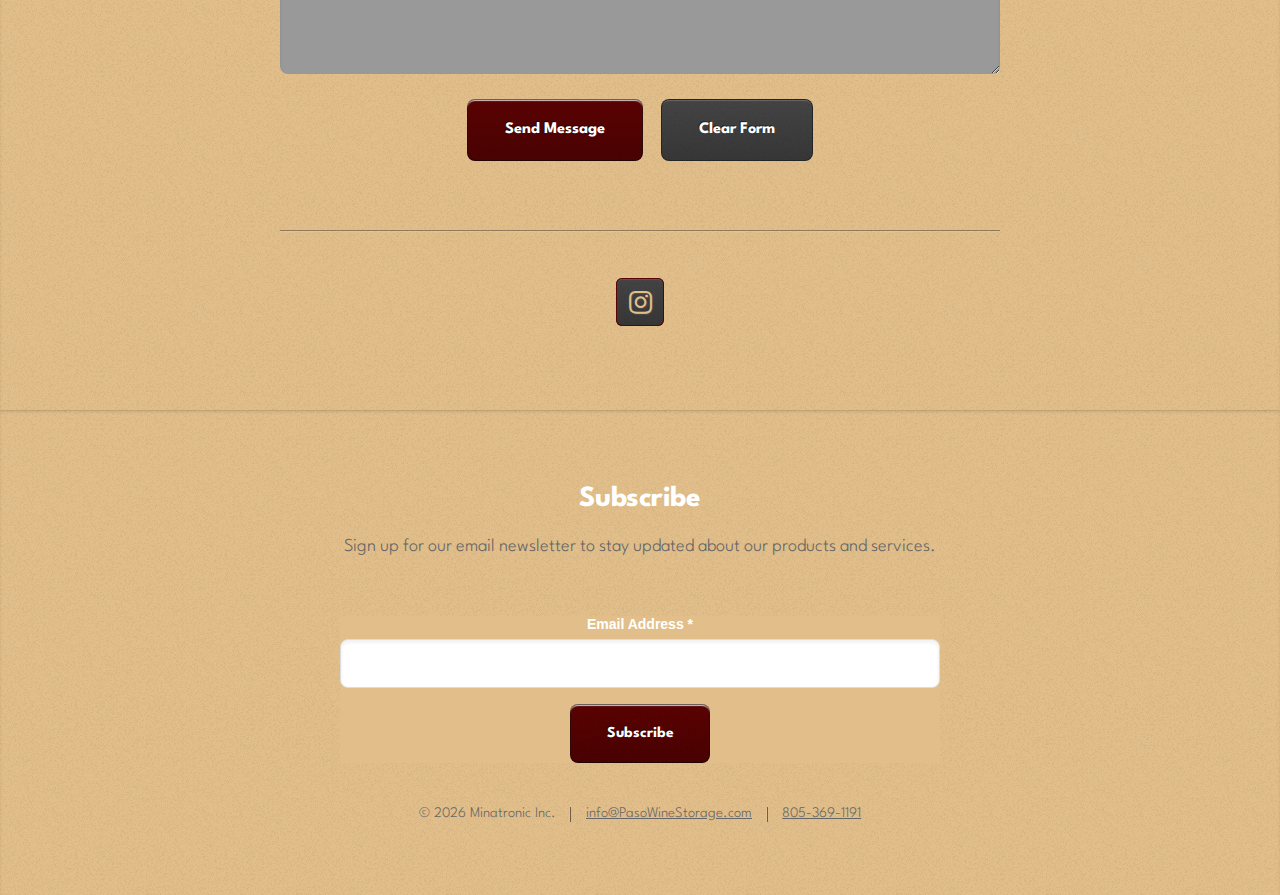
<file: our-story.html>
<!DOCTYPE HTML>
<html>
<head>
	<!-- Global site tag (gtag.js) - Google Analytics -->
	<script async src="https://www.googletagmanager.com/gtag/js?id=G-V9V60FRMHM"></script>
	<script>
		window.dataLayer = window.dataLayer || [];
		function gtag(){dataLayer.push(arguments);}
		gtag('js', new Date());

		gtag('config', 'G-V9V60FRMHM');
	</script>
	<title>Paso Wine Storage-Our Story</title>
		<meta name="description" content="Offering a climate controlled environment for all your wine storage and fulfillment needs. As a small, family-owned business, we pride ourselves on providing exceptional customer service.">
	<meta name="keywords" content="paso, robles, wine, storage, vineyard, bottle, case, barrel, warehouse, climate, controlled"> 
	<meta charset="utf-8" />
	<meta name="viewport" content="width=device-width, initial-scale=1, user-scalable=no" />
	<link rel="next" href="https://pasowinestorage.com/#contact">
	<link rel="stylesheet" href="assets/css/main.css" />
	
	
</head>
<body class="is-preload">

	<!-- Nav -->
	<nav id="nav">
		<ul class="container">
			<li><a href="index.html#top">Home</a></li>
			<li><a href="our-story.html#top">Our Story</a></li>
			<li><a href="index.html#services">Services</a></li>
			<li><a href="index.html#contact">Contact</a></li>
		</ul>
	</nav>

	<!-- Home -->
	<!-- <article id="top" class="wrapper style1">
		<div class="container">


			<center>
				<img src="images/logo8.png" width=50%>
			</center>

			<header>
				<h1>The Paso Wine Storage Story</h1>
			</header>
			
			<p>The September after their June wedding, Karen started optometry school while David continued running his manufacturing business. They knew that upon Karen's graduation she could practice Optometry in any city that she wanted, and David knew that as long as he had UPS delivery and a phone line he could operate his manufacturing business wherever he wanted. They took advantage of this exceptional opportunity and, as part of their honeymoon, drove across California to decide where they wanted to settle down. They drove from the Mexican border to Hearst Castle, and from the coast to the Central Valley. That quest led them to San Luis Obispo County and, finally, to the city of Paso Robles.</p>

			<p>Karen had four years of school ahead of her and David used the time to prepare the manufacturing company to move. Part of that preparation was buying a piece of property on which they hoped to eventually build a manufacturing facility. Finally, in July of 1990 the big move commenced and 33 trucks later their home and business were in Paso Robles. They ended up not building a facility on that land but rather moved the manufacturing plant into a rented space on the south end of town and Karen went to work for an optometry office on Vine Street.</p>

			<p>This brings us to the current home of Paso Wine Storage: in 2006 Lowe's wanted to move to town and bought a piece of the property where they had hoped to build a factory, and they used the proceeds from the sale to purchase the building that now houses Paso Wine Storage. The original occupant was a sheet metal manufacturer, Paris Precision, who operated for years from this facility before moving. Then along came Paso Wine Services who converted it to a custom crush facility in which they housed multiple wineries. This was an expansion from their home base in Santa Maria that they occupied until they outgrew it and moved to the airport.</p>

			<p>Next came Weatherby Firearms for a number of years to manufacture their long guns. Weatherby leased the building until the governor of Wyoming lured them to his state. Daniel's Woodland Company used the facility to manufacture personal protection gowns to keep First Responders safe during Covid. As the need for that dwindled, David decided that although he was at an age considered to be past that of normal retirement he needed something to do. Since there was a large demand for wine storage space and the building, thanks to Paso Wine Services, had everything needed to store wine for local wineries, David decided to start a wine storage business. On April 7th of 2022 Paso Wine Storage received its license to store wine in its air conditioned 35,000 sq ft warehouse.</p>

			<p>As the storage business grew we branched out to fulfillment of daily orders and club shipments for wineries. It has been an exciting time of ups and downs along the way but generally the trend has remained upwards. The community has been so supportive of the effort that Paso Wine Storage recently leased the building next door to add an additional 40,000 square feet of wine storage.</p>

			<p>We are a 3-generation family business in the making: David runs the show, the kids help with marketing and finance, and the grandkids have started pulling weeds and taking forklift operator lessons. Thank you for your support and we are ready to offer you our personal service!</p>

			
		</div>
	</article> -->


	<article id="work" class="wrapper style2">
		<div class="container">
			<header>
				<h2>The Paso Wine Storage Story</h2>
				<!-- <p>Everything to serve your wine storage needs.</p> -->
			</header>
			<!-- <img class="left" src="images/commerce.png"> -->

			<p align="justify">Like many small businesses, Paso Wine Storage has its origin in family. The founder and owner, David Kudija, first met his wife, Karen, when they were both living in Southern California. David was running the manufacturing business he had taken over from his father, and Karen was preparing to enter optometry school. They knew that upon graduation Karen could practice optometry in any city she wanted, and that–as long as he had UPS delivery and a phone line–David could operate his manufacturing business from wherever he wanted. This exceptional opportunity allowed them to focus on what was most important: where to raise their future family. So, following their June wedding in 1986, Karen and David took a road trip across California, from the Mexican border, to Hearst Castle, to the Central Valley, looking for a place to put down roots. This quest eventually led them to the beautiful rolling hills and vineyards of Paso Robles, where they decided to settle down.</p>

			<p align="justify">And so, in 1990 the big move up to Paso Robles began. Karen started her optometry practice with an office on Vine Street, and David set up his manufacturing business in town, part of which involved buying a warehouse on Commerce Way, with the thought of eventually expanding the manufacturing business there. 3 children and 32 years later, after his decades working in manufacturing and seeing all his kids through college, David’s enterprising spirit was looking for something new. So, he turned his attention to the warehouse he had bought when first moving to the area. Though never part of his manufacturing business, the building had served many community businesses over the years, housing operations such as Paris Precision for sheet metal manufacturing, Paso Wine Services for custom crush, Weatherby for rifle manufacturing, and Daniel’s Woodland for personal protection equipment production during Covid. Thinking to honor the rich history of wine production in the area and provide a service to local wineries, David converted the building into wine storage, thus establishing Paso Wine Storage.</p>

			<p align="justify">On April 7, 2022 Paso Wine Storage received its license to store wine in its air conditioned 35,000 square foot warehouse. As the storage business grew Paso Wine Storage branched out to include fulfillment of daily orders and club shipments for wineries. The community has been so supportive of the effort that Paso Wine Storage recently leased the building next door to add an additional 40,000 square feet of wine storage.</p>
			
			<img class="right" src="images/commerce.png">

			<p align="justify">As it has been from its conception, Paso Wine Storage is a family affair. It is a 3-generation family business in the making: David runs the show, the kids help with marketing and finance, and the grandkids have started pulling weeds and taking forklift operator lessons. Thank you for your support and we are ready to offer you our personal service!</p>

			<a href="index.html#services" class="button large scrolly">Our Services</a>
			<a href="index.html" class="button large alt">Home</a>





		</div>
	</article> 

	

	<!-- Contact -->
	<article id="contact" class="wrapper style4">
		<div class="container medium">
			<header>
				<h2>Contact</h2>
			</header>
				<p>Get in touch to learn more about our services and pricing. Send us an email at <a href="mailto:info@pasowinestorage.com&subject=Paso%20Wine%20Storage">info@PasoWineStorage.com</a>, give us a call at <a href="tel:+18053691191">805-369-1191</a>, or send a note with the form below.</p>
			<div class="row">
				<div class="col-12">
					<form method="post" action="https://formspree.io/f/mgedqydj">
						<div class="row">
							<div class="col-12">
								<input type="text" name="name" id="name" placeholder="Name" />
							</div>
							<div class="col-6 col-12-small">
								<input type="text" name="email" id="email" placeholder="Email" />
							</div>
							<div class="col-6 col-12-small">
								<input type="text" name="phone" id="phone" placeholder="Phone" />
							</div>
									<!-- <div class="col-12">
										<input type="text" name="subject" id="subject" placeholder="Subject" />
									</div> -->
									<div class="col-12">
										<textarea name="message" id="message" placeholder="Message"></textarea>
									</div>
									<div class="col-12">
										<ul class="actions">
											<li><input type="submit" value="Send Message" /></li>
											<li><input type="reset" value="Clear Form" class="alt" /></li>
										</ul>
									</div>
								</div>
							</form>
						</div>
						<div class="col-12">
							<hr />
							<!-- <h3>Find us on ...</h3> -->
							<ul class="social">
								<!-- <li><a href="#" class="icon brands fa-twitter"><span class="label">Twitter</span></a></li>
								<li><a href="#" class="icon brands fa-facebook-f"><span class="label">Facebook</span></a></li>
								<li><a href="#" class="icon brands fa-dribbble"><span class="label">Dribbble</span></a></li>
								<li><a href="#" class="icon brands fa-linkedin-in"><span class="label">LinkedIn</span></a></li>
								<li><a href="#" class="icon brands fa-tumblr"><span class="label">Tumblr</span></a></li>
								<li><a href="#" class="icon brands fa-google-plus"><span class="label">Google+</span></a></li>
								<li><a href="#" class="icon brands fa-github"><span class="label">Github</span></a></li>
								<li><a href="#" class="icon solid fa-rss"><span>RSS</span></a></li> -->
								<li><a href="https://www.instagram.com/pasowinestorage" class="icon brands fa-instagram" target="_blank"></a></li>
								<!-- <li><a href="#" class="icon brands fa-foursquare"><span>Foursquare</span></a></li>
								<li><a href="#" class="icon brands fa-skype"><span>Skype</span></a></li>
								<li><a href="#" class="icon brands fa-soundcloud"><span>Soundcloud</span></a></li>
								<li><a href="#" class="icon brands fa-youtube"><span>YouTube</span></a></li>
								<li><a href="#" class="icon brands fa-blogger"><span>Blogger</span></a></li>
								<li><a href="#" class="icon brands fa-flickr"><span>Flickr</span></a></li>
								<li><a href="#" class="icon brands fa-vimeo"><span>Vimeo</span></a></li> -->
							</ul>
						</div>
					</div>
				</article>

				<!-- Subscribe -->
				<article id="subscribe" class="wrapper style4">
					<div class="container medium">
						<header>
							<h2>Subscribe</h2>
							<p>Sign up for our email newsletter to stay updated about our products and services.</p>
						</header>


						<center>
							<!-- Begin Mailchimp Signup Form -->
							<link href="//cdn-images.mailchimp.com/embedcode/classic-071822.css" rel="stylesheet" type="text/css">
							<style type="text/css">
								#mc_embed_signup{background:#E2BF8A; clear:left; font:14px Helvetica,Arial,sans-serif;  width:600px; color: white}
                            /* Add your own Mailchimp form style overrides in your site stylesheet or in this style block.
                               We recommend moving this block and the preceding CSS link to the HEAD of your HTML file. */
                           </style>
                           <div id="mc_embed_signup">
                           	<form action="https://pasowinestorage.us14.list-manage.com/subscribe/post?u=3c8e5ccf97222299ab145b9eb&amp;id=20e22a6cdc&amp;f_id=005ab3e0f0" method="post" id="mc-embedded-subscribe-form" name="mc-embedded-subscribe-form" class="validate" target="_blank" novalidate>
                           		<div id="mc_embed_signup_scroll">
                           			<!--<h2>Subscribe</h2>-->
                           			<!--<div class="indicates-required"><span class="asterisk">*</span> indicates required</div>-->
                           			<div class="mc-field-group">
                           				<label for="mce-EMAIL" style="color: white">Email Address  <span class="asterisk">*</span>
                           				</label>
                           				<input type="email" value="" name="EMAIL" class="required email" id="mce-EMAIL" required>
                           				<span id="mce-EMAIL-HELPERTEXT" class="helper_text"></span>
                           			</div>
                           			<div id="mce-responses" class="clear foot">
                           				<div class="response" id="mce-error-response" style="display:none"></div>
                           				<div class="response" id="mce-success-response" style="display:none"></div>
                           			</div>    <!-- real people should not fill this in and expect good things - do not remove this or risk form bot signups-->
                           			<div style="position: absolute; left: -5000px;" aria-hidden="true"><input type="text" name="b_3c8e5ccf97222299ab145b9eb_20e22a6cdc" tabindex="-1" value=""></div>
                           			<div class="optionalParent">
                           				<br>
                           				<div class="clear foot">
                           					<input type="submit" value="Subscribe" name="subscribe" id="mc-embedded-subscribe" class="button">
                           					<!--<p class="brandingLogo"><a href="http://eepurl.com/ipzinU" title="Mailchimp - email marketing made easy and fun"><img src="https://eep.io/mc-cdn-images/template_images/branding_logo_text_dark_dtp.svg"></a></p>-->
                           				</div>
                           			</div>
                           		</div>
                           	</form>
                           </div>
                           <script type='text/javascript' src='//s3.amazonaws.com/downloads.mailchimp.com/js/mc-validate.js'></script><script type='text/javascript'>(function($) {window.fnames = new Array(); window.ftypes = new Array();fnames[0]='EMAIL';ftypes[0]='email';fnames[1]='FNAME';ftypes[1]='text';fnames[2]='LNAME';ftypes[2]='text';fnames[3]='ADDRESS';ftypes[3]='address';fnames[4]='PHONE';ftypes[4]='phone';fnames[5]='BIRTHDAY';ftypes[5]='birthday';}(jQuery));var $mcj = jQuery.noConflict(true);</script>
                           <!--End mc_embed_signup-->
                       </center>


                   </div>
                   <footer>
                   	<ul id="copyright">
                   		<li>&copy; <script>new Date().getFullYear()>2005&&document.write(+new Date().getFullYear());</script> Minatronic Inc.</li><li><a href="mailto:info@pasowinestorage.com&subject=Paso%20Wine%20Storage">info@PasoWineStorage.com</a></li><li><a href="tel:+18053691191">805-369-1191</a></li>
                   	</ul>
                   </footer>
               </div>
           </article>

           <!-- Scripts -->
           <script src="assets/js/jquery.min.js"></script>
           <script src="assets/js/jquery.scrolly.min.js"></script>
           <script src="assets/js/browser.min.js"></script>
           <script src="assets/js/breakpoints.min.js"></script>
           <script src="assets/js/util.js"></script>
           <script src="assets/js/main.js"></script>
           <script type="text/javascript">

           	jQuery( document ).ready(function() {
           		jQuery( ".sign-in" ).click(function() { 
           			jQuery( ".sign-in-wrapper" ).show();
           		});
           	});
           </script>
       </body>
       </html>
</file>
<file: assets/css/main.css>
/*colors*/
/*
OLD
#282828

NEW
#5B0202
#e2bf8a

*/




/*@import url("https://fonts.googleapis.com/css?family=Open+Sans:300,300italic,600,600italic,700");*/
@import url("fontawesome-all.min.css");
@import url('https://fonts.googleapis.com/css2?family=Fraunces:wght@300&family=Spartan:wght@800&display=swap');
@import url('https://fonts.googleapis.com/css2?family=Fraunces:wght@300&family=Sanchez:wght@800&display=swap');

/*
	Miniport by HTML5 UP
	html5up.net | @ajlkn
	Free for personal and commercial use under the CCA 3.0 license (html5up.net/license)
*/

html, body, div, span, applet, object,
iframe, h1, h2, h3, h4, h5, h6, p, blockquote,
pre, a, abbr, acronym, address, big, cite,
code, del, dfn, em, img, ins, kbd, q, s, samp,
small, strike, strong, sub, sup, tt, var, b,
u, i, center, dl, dt, dd, ol, ul, li, fieldset,
form, label, legend, table, caption, tbody,
tfoot, thead, tr, th, td, article, aside,
canvas, details, embed, figure, figcaption,
footer, header, hgroup, menu, nav, output, ruby,
section, summary, time, mark, audio, video {
	margin: 0;
	padding: 0;
	border: 0;
	font-size: 100%;
	font: inherit;
	vertical-align: baseline;}

article, aside, details, figcaption, figure,
footer, header, hgroup, menu, nav, section {
	display: block;}

body {
	line-height: 1;
}

ol, ul {
	list-style: none;
}

blockquote, q {
	quotes: none;
}

	blockquote:before, blockquote:after, q:before, q:after {
		content: '';
		content: none;
	}

table {
	border-collapse: collapse;
	border-spacing: 0;
}

body {
	-webkit-text-size-adjust: none;
}

mark {
	background-color: transparent;
	color: inherit;
}

input::-moz-focus-inner {
	border: 0;
	padding: 0;
}

input, select, textarea {
	-moz-appearance: none;
	-webkit-appearance: none;
	-ms-appearance: none;
	appearance: none;
}

/* Basic */

	html {
		box-sizing: border-box;
	}

	*, *:before, *:after {
		box-sizing: inherit;
	}

	body {
		padding-top: 3.5em;
	}

		body.is-preload *, body.is-preload *:before, body.is-preload *:after {
			-moz-animation: none !important;
			-webkit-animation: none !important;
			-ms-animation: none !important;
			animation: none !important;
			-moz-transition: none !important;
			-webkit-transition: none !important;
			-ms-transition: none !important;
			transition: none !important;
		}

	body, input, textarea, select {
		/*font-family: 'Open Sans', sans-serif;*/
		/*font-family:  -apple-system, BlinkMacSystemFont, 'Segoe UI', Helvetica, Arial, sans-serif;*/
		/*qq*/
		font-family: 'Spartan', sans-serif;
		line-height: 1.85em;
		color: #888;
		font-weight: 300;
		font-size: 13pt;
	}

	a {
		-moz-transition: color .2s ease-in-out;
		-webkit-transition: color .2s ease-in-out;
		-ms-transition: color .2s ease-in-out;
		transition: color .2s ease-in-out;
/*		qq*/
/*		color: #43B3E0;*/
		color: #5B0202;
		text-decoration: underline;
	}

		a:hover {
			color: #43bff0 !important;
		}

		a img {
			border: 0;
		}

	b, strong {
		font-weight: 600;
		color: #3e3e3e;
	}

	i, em {
		font-style: italic;
	}

	sub {
		position: relative;
		top: 0.5em;
		font-size: 0.8em;
	}

	sup {
		position: relative;
		top: -0.5em;
		font-size: 0.8em;
	}

	blockquote {
		border-left: solid 0.75em #eee;
		padding: 1em 0 1em 1.5em;
		font-style: italic;
	}

	h1, h2, h3, h4, h5, h6 {
		color: #3e3e3e;
		margin: 0 0 0.75em 0;
	}

	h1 a, h2 a, h3 a, h4 a, h5 a, h6 a {
		text-decoration: none;
		color: inherit;
	}

	h2, h3, h4, h5, h6 {
		font-weight: 700;
	}

	h1 {
		font-size: 3.25em;
		letter-spacing: -0.025em;
		font-weight: 300;
	}

		h1 strong {
			font-weight: 700;
		}

	h2 {
		font-size: 2em;
		letter-spacing: -0.015em;
	}

	h3 {
		font-size: 1.5em;
		letter-spacing: -0.015em;
	}

	em, i {
		font-style: italic;
	}

	br.clear {
		clear: both;
	}

	hr {
		border: 0;
		border-top: solid 1px #444;
		border-top-color: rgba(0, 0, 0, 0.35);
		box-shadow: 0px 1px 0px 0px rgba(255, 255, 255, 0.1);
		height: 1px;
		margin: 3em 0;
	}

	p, ul, ol, dl, table {
		margin-bottom: 2em;
	}

	header {
		margin: 0 0 3em 0;
		/*qq*/
		line-height: 1.1;
	}

		header > p {
			font-size: 1.25em;
			margin: 0;
		}

	footer {
		margin: 3em 0 0 0;
	}

		footer > p {
			font-size: 1.25em;
		}


	div.shadow {
		/*qq*/
/*		box-shadow: 30px -30px 0px 0px #FDBB2F;*/
		box-shadow: 30px -30px 0px 0px #E2BF8A;
		}

	/*	qq*/
	img.left {
	    box-shadow: -10px 10px 0px 0px #E2BF8A;
	    /*margin:  top right bottom left;*/
		margin: .5em 2em 2em 0;
		width: 300px;
		float: left;
		}

	/*	qq*/
	img.right {
	    box-shadow: 10px 10px 0px 0px #E2BF8A;
			margin: .5em 0 2em 2em;
			width: 300px;
			float: right;
		}

/* Container */

	.container {
		margin: 0 auto;
		max-width: calc(100% - 50px);
		width: 1200px;
	}

		.container.medium {
			width: 900px;
		}

		@media screen and (max-width: 1680px) {

			.container {
				width: 1200px;
			}

				.container.medium {
					width: 900px;
				}

		}

		@media screen and (max-width: 1280px) {

			.container {
				width: 960px;
			}

				.container.medium {
					width: 720px;
				}

		}

		@media screen and (max-width: 980px) {

			.container {
				width: 100%;
			}

				.container.medium {
					width: 75%;
				}

		}

		@media screen and (max-width: 736px) {

			.container {
				width: 100%;
				max-width: calc(100% - 30px);
			}

				.container.medium {
					width: 100%;
				}

		}

/* Row */

	.row {
		display: flex;
		flex-wrap: wrap;
		box-sizing: border-box;
		align-items: stretch;
	}

		.row > * {
			box-sizing: border-box;
		}

		.row.gtr-uniform > * > :last-child {
			margin-bottom: 0;
		}

		.row.aln-left {
			justify-content: flex-start;
		}

		.row.aln-center {
			justify-content: center;
		}

		.row.aln-right {
			justify-content: flex-end;
		}

		.row.aln-top {
			align-items: flex-start;
		}

		.row.aln-middle {
			align-items: center;
		}

		.row.aln-bottom {
			align-items: flex-end;
		}

		.row > .imp {
			order: -1;
		}

		.row > .col-1 {
			width: 8.33333%;
		}

		.row > .off-1 {
			margin-left: 8.33333%;
		}

		.row > .col-2 {
			width: 16.66667%;
		}

		.row > .off-2 {
			margin-left: 16.66667%;
		}

		.row > .col-3 {
			width: 25%;
		}

		.row > .off-3 {
			margin-left: 25%;
		}

		.row > .col-4 {
			width: 33.33333%;
		}

		.row > .off-4 {
			margin-left: 33.33333%;
		}

		.row > .col-5 {
			width: 41.66667%;
		}

		.row > .off-5 {
			margin-left: 41.66667%;
		}

		.row > .col-6 {
			width: 50%;
		}

		.row > .off-6 {
			margin-left: 50%;
		}

		.row > .col-7 {
			width: 58.33333%;
		}

		.row > .off-7 {
			margin-left: 58.33333%;
		}

		.row > .col-8 {
			width: 66.66667%;
		}

		.row > .off-8 {
			margin-left: 66.66667%;
		}

		.row > .col-9 {
			width: 75%;
		}

		.row > .off-9 {
			margin-left: 75%;
		}

		.row > .col-10 {
			width: 83.33333%;
		}

		.row > .off-10 {
			margin-left: 83.33333%;
		}

		.row > .col-11 {
			width: 91.66667%;
		}

		.row > .off-11 {
			margin-left: 91.66667%;
		}

		.row > .col-12 {
			width: 100%;
		}

		.row > .off-12 {
			margin-left: 100%;
		}

		.row.gtr-0 {
			margin-top: 0px;
			margin-left: 0px;
		}

			.row.gtr-0 > * {
				padding: 0px 0 0 0px;
			}

			.row.gtr-0.gtr-uniform {
				margin-top: 0px;
			}

				.row.gtr-0.gtr-uniform > * {
					padding-top: 0px;
				}

		.row.gtr-25 {
			margin-top: -6.25px;
			margin-left: -6.25px;
		}

			.row.gtr-25 > * {
				padding: 6.25px 0 0 6.25px;
			}

			.row.gtr-25.gtr-uniform {
				margin-top: -6.25px;
			}

				.row.gtr-25.gtr-uniform > * {
					padding-top: 6.25px;
				}

		.row.gtr-50 {
			margin-top: -12.5px;
			margin-left: -12.5px;
		}

			.row.gtr-50 > * {
				padding: 12.5px 0 0 12.5px;
			}

			.row.gtr-50.gtr-uniform {
				margin-top: -12.5px;
			}

				.row.gtr-50.gtr-uniform > * {
					padding-top: 12.5px;
				}

		.row {
			margin-top: -25px;
			margin-left: -25px;
		}

			.row > * {
				padding: 25px 0 0 25px;
			}

			.row.gtr-uniform {
				margin-top: -25px;
			}

				.row.gtr-uniform > * {
					padding-top: 25px;
				}

		.row.gtr-150 {
			margin-top: -37.5px;
			margin-left: -37.5px;
		}

			.row.gtr-150 > * {
				padding: 37.5px 0 0 37.5px;
			}

			.row.gtr-150.gtr-uniform {
				margin-top: -37.5px;
			}

				.row.gtr-150.gtr-uniform > * {
					padding-top: 37.5px;
				}

		.row.gtr-200 {
			margin-top: -50px;
			margin-left: -50px;
		}

			.row.gtr-200 > * {
				padding: 50px 0 0 50px;
			}

			.row.gtr-200.gtr-uniform {
				margin-top: -50px;
			}

				.row.gtr-200.gtr-uniform > * {
					padding-top: 50px;
				}

		@media screen and (max-width: 1680px) {

			.row {
				display: flex;
				flex-wrap: wrap;
				box-sizing: border-box;
				align-items: stretch;
			}

				.row > * {
					box-sizing: border-box;
				}

				.row.gtr-uniform > * > :last-child {
					margin-bottom: 0;
				}

				.row.aln-left {
					justify-content: flex-start;
				}

				.row.aln-center {
					justify-content: center;
				}

				.row.aln-right {
					justify-content: flex-end;
				}

				.row.aln-top {
					align-items: flex-start;
				}

				.row.aln-middle {
					align-items: center;
				}

				.row.aln-bottom {
					align-items: flex-end;
				}

				.row > .imp-xlarge {
					order: -1;
				}

				.row > .col-1-xlarge {
					width: 8.33333%;
				}

				.row > .off-1-xlarge {
					margin-left: 8.33333%;
				}

				.row > .col-2-xlarge {
					width: 16.66667%;
				}

				.row > .off-2-xlarge {
					margin-left: 16.66667%;
				}

				.row > .col-3-xlarge {
					width: 25%;
				}

				.row > .off-3-xlarge {
					margin-left: 25%;
				}

				.row > .col-4-xlarge {
					width: 33.33333%;
				}

				.row > .off-4-xlarge {
					margin-left: 33.33333%;
				}

				.row > .col-5-xlarge {
					width: 41.66667%;
				}

				.row > .off-5-xlarge {
					margin-left: 41.66667%;
				}

				.row > .col-6-xlarge {
					width: 50%;
				}

				.row > .off-6-xlarge {
					margin-left: 50%;
				}

				.row > .col-7-xlarge {
					width: 58.33333%;
				}

				.row > .off-7-xlarge {
					margin-left: 58.33333%;
				}

				.row > .col-8-xlarge {
					width: 66.66667%;
				}

				.row > .off-8-xlarge {
					margin-left: 66.66667%;
				}

				.row > .col-9-xlarge {
					width: 75%;
				}

				.row > .off-9-xlarge {
					margin-left: 75%;
				}

				.row > .col-10-xlarge {
					width: 83.33333%;
				}

				.row > .off-10-xlarge {
					margin-left: 83.33333%;
				}

				.row > .col-11-xlarge {
					width: 91.66667%;
				}

				.row > .off-11-xlarge {
					margin-left: 91.66667%;
				}

				.row > .col-12-xlarge {
					width: 100%;
				}

				.row > .off-12-xlarge {
					margin-left: 100%;
				}

				.row.gtr-0 {
					margin-top: 0px;
					margin-left: 0px;
				}

					.row.gtr-0 > * {
						padding: 0px 0 0 0px;
					}

					.row.gtr-0.gtr-uniform {
						margin-top: 0px;
					}

						.row.gtr-0.gtr-uniform > * {
							padding-top: 0px;
						}

				.row.gtr-25 {
					margin-top: -6.25px;
					margin-left: -6.25px;
				}

					.row.gtr-25 > * {
						padding: 6.25px 0 0 6.25px;
					}

					.row.gtr-25.gtr-uniform {
						margin-top: -6.25px;
					}

						.row.gtr-25.gtr-uniform > * {
							padding-top: 6.25px;
						}

				.row.gtr-50 {
					margin-top: -12.5px;
					margin-left: -12.5px;
				}

					.row.gtr-50 > * {
						padding: 12.5px 0 0 12.5px;
					}

					.row.gtr-50.gtr-uniform {
						margin-top: -12.5px;
					}

						.row.gtr-50.gtr-uniform > * {
							padding-top: 12.5px;
						}

				.row {
					margin-top: -25px;
					margin-left: -25px;
				}

					.row > * {
						padding: 25px 0 0 25px;
					}

					.row.gtr-uniform {
						margin-top: -25px;
					}

						.row.gtr-uniform > * {
							padding-top: 25px;
						}

				.row.gtr-150 {
					margin-top: -37.5px;
					margin-left: -37.5px;
				}

					.row.gtr-150 > * {
						padding: 37.5px 0 0 37.5px;
					}

					.row.gtr-150.gtr-uniform {
						margin-top: -37.5px;
					}

						.row.gtr-150.gtr-uniform > * {
							padding-top: 37.5px;
						}

				.row.gtr-200 {
					margin-top: -50px;
					margin-left: -50px;
				}

					.row.gtr-200 > * {
						padding: 50px 0 0 50px;
					}

					.row.gtr-200.gtr-uniform {
						margin-top: -50px;
					}

						.row.gtr-200.gtr-uniform > * {
							padding-top: 50px;
						}

		}

		@media screen and (max-width: 1280px) {

			.row {
				display: flex;
				flex-wrap: wrap;
				box-sizing: border-box;
				align-items: stretch;
			}

				.row > * {
					box-sizing: border-box;
				}

				.row.gtr-uniform > * > :last-child {
					margin-bottom: 0;
				}

				.row.aln-left {
					justify-content: flex-start;
				}

				.row.aln-center {
					justify-content: center;
				}

				.row.aln-right {
					justify-content: flex-end;
				}

				.row.aln-top {
					align-items: flex-start;
				}

				.row.aln-middle {
					align-items: center;
				}

				.row.aln-bottom {
					align-items: flex-end;
				}

				.row > .imp-large {
					order: -1;
				}

				.row > .col-1-large {
					width: 8.33333%;
				}

				.row > .off-1-large {
					margin-left: 8.33333%;
				}

				.row > .col-2-large {
					width: 16.66667%;
				}

				.row > .off-2-large {
					margin-left: 16.66667%;
				}

				.row > .col-3-large {
					width: 25%;
				}

				.row > .off-3-large {
					margin-left: 25%;
				}

				.row > .col-4-large {
					width: 33.33333%;
				}

				.row > .off-4-large {
					margin-left: 33.33333%;
				}

				.row > .col-5-large {
					width: 41.66667%;
				}

				.row > .off-5-large {
					margin-left: 41.66667%;
				}

				.row > .col-6-large {
					width: 50%;
				}

				.row > .off-6-large {
					margin-left: 50%;
				}

				.row > .col-7-large {
					width: 58.33333%;
				}

				.row > .off-7-large {
					margin-left: 58.33333%;
				}

				.row > .col-8-large {
					width: 66.66667%;
				}

				.row > .off-8-large {
					margin-left: 66.66667%;
				}

				.row > .col-9-large {
					width: 75%;
				}

				.row > .off-9-large {
					margin-left: 75%;
				}

				.row > .col-10-large {
					width: 83.33333%;
				}

				.row > .off-10-large {
					margin-left: 83.33333%;
				}

				.row > .col-11-large {
					width: 91.66667%;
				}

				.row > .off-11-large {
					margin-left: 91.66667%;
				}

				.row > .col-12-large {
					width: 100%;
				}

				.row > .off-12-large {
					margin-left: 100%;
				}

				.row.gtr-0 {
					margin-top: 0px;
					margin-left: 0px;
				}

					.row.gtr-0 > * {
						padding: 0px 0 0 0px;
					}

					.row.gtr-0.gtr-uniform {
						margin-top: 0px;
					}

						.row.gtr-0.gtr-uniform > * {
							padding-top: 0px;
						}

				.row.gtr-25 {
					margin-top: -6.25px;
					margin-left: -6.25px;
				}

					.row.gtr-25 > * {
						padding: 6.25px 0 0 6.25px;
					}

					.row.gtr-25.gtr-uniform {
						margin-top: -6.25px;
					}

						.row.gtr-25.gtr-uniform > * {
							padding-top: 6.25px;
						}

				.row.gtr-50 {
					margin-top: -12.5px;
					margin-left: -12.5px;
				}

					.row.gtr-50 > * {
						padding: 12.5px 0 0 12.5px;
					}

					.row.gtr-50.gtr-uniform {
						margin-top: -12.5px;
					}

						.row.gtr-50.gtr-uniform > * {
							padding-top: 12.5px;
						}

				.row {
					margin-top: -25px;
					margin-left: -25px;
				}

					.row > * {
						padding: 25px 0 0 25px;
					}

					.row.gtr-uniform {
						margin-top: -25px;
					}

						.row.gtr-uniform > * {
							padding-top: 25px;
						}

				.row.gtr-150 {
					margin-top: -37.5px;
					margin-left: -37.5px;
				}

					.row.gtr-150 > * {
						padding: 37.5px 0 0 37.5px;
					}

					.row.gtr-150.gtr-uniform {
						margin-top: -37.5px;
					}

						.row.gtr-150.gtr-uniform > * {
							padding-top: 37.5px;
						}

				.row.gtr-200 {
					margin-top: -50px;
					margin-left: -50px;
				}

					.row.gtr-200 > * {
						padding: 50px 0 0 50px;
					}

					.row.gtr-200.gtr-uniform {
						margin-top: -50px;
					}

						.row.gtr-200.gtr-uniform > * {
							padding-top: 50px;
						}

		}

		@media screen and (max-width: 980px) {

			.row {
				display: flex;
				flex-wrap: wrap;
				box-sizing: border-box;
				align-items: stretch;
			}

				.row > * {
					box-sizing: border-box;
				}

				.row.gtr-uniform > * > :last-child {
					margin-bottom: 0;
				}

				.row.aln-left {
					justify-content: flex-start;
				}

				.row.aln-center {
					justify-content: center;
				}

				.row.aln-right {
					justify-content: flex-end;
				}

				.row.aln-top {
					align-items: flex-start;
				}

				.row.aln-middle {
					align-items: center;
				}

				.row.aln-bottom {
					align-items: flex-end;
				}

				.row > .imp-medium {
					order: -1;
				}

				.row > .col-1-medium {
					width: 8.33333%;
				}

				.row > .off-1-medium {
					margin-left: 8.33333%;
				}

				.row > .col-2-medium {
					width: 16.66667%;
				}

				.row > .off-2-medium {
					margin-left: 16.66667%;
				}

				.row > .col-3-medium {
					width: 25%;
				}

				.row > .off-3-medium {
					margin-left: 25%;
				}

				.row > .col-4-medium {
					width: 33.33333%;
				}

				.row > .off-4-medium {
					margin-left: 33.33333%;
				}

				.row > .col-5-medium {
					width: 41.66667%;
				}

				.row > .off-5-medium {
					margin-left: 41.66667%;
				}

				.row > .col-6-medium {
					width: 50%;
				}

				.row > .off-6-medium {
					margin-left: 50%;
				}

				.row > .col-7-medium {
					width: 58.33333%;
				}

				.row > .off-7-medium {
					margin-left: 58.33333%;
				}

				.row > .col-8-medium {
					width: 66.66667%;
				}

				.row > .off-8-medium {
					margin-left: 66.66667%;
				}

				.row > .col-9-medium {
					width: 75%;
				}

				.row > .off-9-medium {
					margin-left: 75%;
				}

				.row > .col-10-medium {
					width: 83.33333%;
				}

				.row > .off-10-medium {
					margin-left: 83.33333%;
				}

				.row > .col-11-medium {
					width: 91.66667%;
				}

				.row > .off-11-medium {
					margin-left: 91.66667%;
				}

				.row > .col-12-medium {
					width: 100%;
				}

				.row > .off-12-medium {
					margin-left: 100%;
				}

				.row.gtr-0 {
					margin-top: 0px;
					margin-left: 0px;
				}

					.row.gtr-0 > * {
						padding: 0px 0 0 0px;
					}

					.row.gtr-0.gtr-uniform {
						margin-top: 0px;
					}

						.row.gtr-0.gtr-uniform > * {
							padding-top: 0px;
						}

				.row.gtr-25 {
					margin-top: -6.25px;
					margin-left: -6.25px;
				}

					.row.gtr-25 > * {
						padding: 6.25px 0 0 6.25px;
					}

					.row.gtr-25.gtr-uniform {
						margin-top: -6.25px;
					}

						.row.gtr-25.gtr-uniform > * {
							padding-top: 6.25px;
						}

				.row.gtr-50 {
					margin-top: -12.5px;
					margin-left: -12.5px;
				}

					.row.gtr-50 > * {
						padding: 12.5px 0 0 12.5px;
					}

					.row.gtr-50.gtr-uniform {
						margin-top: -12.5px;
					}

						.row.gtr-50.gtr-uniform > * {
							padding-top: 12.5px;
						}

				.row {
					margin-top: -25px;
					margin-left: -25px;
				}

					.row > * {
						padding: 25px 0 0 25px;
					}

					.row.gtr-uniform {
						margin-top: -25px;
					}

						.row.gtr-uniform > * {
							padding-top: 25px;
						}

				.row.gtr-150 {
					margin-top: -37.5px;
					margin-left: -37.5px;
				}

					.row.gtr-150 > * {
						padding: 37.5px 0 0 37.5px;
					}

					.row.gtr-150.gtr-uniform {
						margin-top: -37.5px;
					}

						.row.gtr-150.gtr-uniform > * {
							padding-top: 37.5px;
						}

				.row.gtr-200 {
					margin-top: -50px;
					margin-left: -50px;
				}

					.row.gtr-200 > * {
						padding: 50px 0 0 50px;
					}

					.row.gtr-200.gtr-uniform {
						margin-top: -50px;
					}

						.row.gtr-200.gtr-uniform > * {
							padding-top: 50px;
						}

		}

		@media screen and (max-width: 736px) {

			.row {
				display: flex;
				flex-wrap: wrap;
				box-sizing: border-box;
				align-items: stretch;
			}

				.row > * {
					box-sizing: border-box;
				}

				.row.gtr-uniform > * > :last-child {
					margin-bottom: 0;
				}

				.row.aln-left {
					justify-content: flex-start;
				}

				.row.aln-center {
					justify-content: center;
				}

				.row.aln-right {
					justify-content: flex-end;
				}

				.row.aln-top {
					align-items: flex-start;
				}

				.row.aln-middle {
					align-items: center;
				}

				.row.aln-bottom {
					align-items: flex-end;
				}

				.row > .imp-small {
					order: -1;
				}

				.row > .col-1-small {
					width: 8.33333%;
				}

				.row > .off-1-small {
					margin-left: 8.33333%;
				}

				.row > .col-2-small {
					width: 16.66667%;
				}

				.row > .off-2-small {
					margin-left: 16.66667%;
				}

				.row > .col-3-small {
					width: 25%;
				}

				.row > .off-3-small {
					margin-left: 25%;
				}

				.row > .col-4-small {
					width: 33.33333%;
				}

				.row > .off-4-small {
					margin-left: 33.33333%;
				}

				.row > .col-5-small {
					width: 41.66667%;
				}

				.row > .off-5-small {
					margin-left: 41.66667%;
				}

				.row > .col-6-small {
					width: 50%;
				}

				.row > .off-6-small {
					margin-left: 50%;
				}

				.row > .col-7-small {
					width: 58.33333%;
				}

				.row > .off-7-small {
					margin-left: 58.33333%;
				}

				.row > .col-8-small {
					width: 66.66667%;
				}

				.row > .off-8-small {
					margin-left: 66.66667%;
				}

				.row > .col-9-small {
					width: 75%;
				}

				.row > .off-9-small {
					margin-left: 75%;
				}

				.row > .col-10-small {
					width: 83.33333%;
				}

				.row > .off-10-small {
					margin-left: 83.33333%;
				}

				.row > .col-11-small {
					width: 91.66667%;
				}

				.row > .off-11-small {
					margin-left: 91.66667%;
				}

				.row > .col-12-small {
					width: 100%;
				}

				.row > .off-12-small {
					margin-left: 100%;
				}

				.row.gtr-0 {
					margin-top: 0px;
					margin-left: 0px;
				}

					.row.gtr-0 > * {
						padding: 0px 0 0 0px;
					}

					.row.gtr-0.gtr-uniform {
						margin-top: 0px;
					}

						.row.gtr-0.gtr-uniform > * {
							padding-top: 0px;
						}

				.row.gtr-25 {
					margin-top: -3.75px;
					margin-left: -3.75px;
				}

					.row.gtr-25 > * {
						padding: 3.75px 0 0 3.75px;
					}

					.row.gtr-25.gtr-uniform {
						margin-top: -3.75px;
					}

						.row.gtr-25.gtr-uniform > * {
							padding-top: 3.75px;
						}

				.row.gtr-50 {
					margin-top: -7.5px;
					margin-left: -7.5px;
				}

					.row.gtr-50 > * {
						padding: 7.5px 0 0 7.5px;
					}

					.row.gtr-50.gtr-uniform {
						margin-top: -7.5px;
					}

						.row.gtr-50.gtr-uniform > * {
							padding-top: 7.5px;
						}

				.row {
					margin-top: -15px;
					margin-left: -15px;
				}

					.row > * {
						padding: 15px 0 0 15px;
					}

					.row.gtr-uniform {
						margin-top: -15px;
					}

						.row.gtr-uniform > * {
							padding-top: 15px;
						}

				.row.gtr-150 {
					margin-top: -22.5px;
					margin-left: -22.5px;
				}

					.row.gtr-150 > * {
						padding: 22.5px 0 0 22.5px;
					}

					.row.gtr-150.gtr-uniform {
						margin-top: -22.5px;
					}

						.row.gtr-150.gtr-uniform > * {
							padding-top: 22.5px;
						}

				.row.gtr-200 {
					margin-top: -30px;
					margin-left: -30px;
				}

					.row.gtr-200 > * {
						padding: 30px 0 0 30px;
					}

					.row.gtr-200.gtr-uniform {
						margin-top: -30px;
					}

						.row.gtr-200.gtr-uniform > * {
							padding-top: 30px;
						}

		}

/* Form */

	form label {
		color: #3e3e3e;
		font-weight: 700;
		display: block;
		margin: 0 0 0.5em 0;
	}

	form input[type=text],
	form input[type=email],
	form input[type=password],
	form select,
	form textarea {
		-moz-transition: background .2s ease-in-out, box-shadow .2s ease-in-out;
		-webkit-transition: background .2s ease-in-out, box-shadow .2s ease-in-out;
		-ms-transition: background .2s ease-in-out, box-shadow .2s ease-in-out;
		transition: background .2s ease-in-out, box-shadow .2s ease-in-out;
		-webkit-appearance: none;
		display: block;
		border: 0;
		padding: 0.75em;
		font-size: 1em;
		border-radius: 8px;
		border: solid 1px #ddd;
		background: #fff;
		color: #bbb;
		box-shadow: inset 0px 2px 3px 1px rgba(0, 0, 0, 0.05), 0px 1px 0px 0px rgba(255, 255, 255, 0.025);
		width: 100%;
	}

		form input[type=text]:focus,
		form input[type=email]:focus,
		form input[type=password]:focus,
		form select:focus,
		form textarea:focus {
			background: #fafafa;
			box-shadow: inset 0px 2px 5px 0px rgba(0, 0, 0, 0.05), 0px 1px 0px 0px rgba(255, 255, 255, 0.025), inset 0px 0px 2px 1px #43bff0;
		}

	form textarea {
		height: 15em;
	}

	form .actions:last-child {
		margin-bottom: 0;
	}

	form ::-webkit-input-placeholder {
		color: #555 !important;
	}

	form :-moz-placeholder {
		color: #555 !important;
	}

	form ::-moz-placeholder {
		color: #555 !important;
	}

	form :-ms-input-placeholder {
		color: #555 !important;
	}

	form ::-moz-focus-inner {
		border: 0;
	}

/* Tables */

	table {
		width: 100%;
	}

		table.default {
			width: 100%;
		}

			table.default tr {
				border-top: solid 1px #eee;
			}

				table.default tr:first-child {
					border-top: 0;
				}

			table.default td {
				padding: 0.5em 1em 0.5em 1em;
			}

			table.default th {
				text-align: left;
				padding: 0.5em 1em 0.5em 1em;
				font-weight: 600;
				margin: 0 0 1em 0;
			}

			table.default thead {
				background: #4f4f4f;
				color: #fff;
			}

/* Section/Article */

	section, article {
		margin-bottom: 3em;
	}

	section > :last-child,
	article > :last-child,
	section:last-child,
	article:last-child {
		margin-bottom: 0;
	}

/* Image */

	.image {
		display: inline-block;
		position: relative;
	}

		.image img {
			display: block;
			width: 100%;
		}

		.image.fit {
			display: block;
			width: 100%;
		}

		.image.featured {
			display: block;
			width: 100%;
			margin: 0 0 2em 0;
		}

		.image.left {
			float: left;
			margin: 0 2em 2em 0;
		}

		.image.centered {
			display: block;
			margin: 0 0 2em 0;
		}

			.image.centered img {
				margin: 0 auto;
				width: auto;
			}

/* Button */

	input[type="button"],
	input[type="submit"],
	input[type="reset"],
	button,
	.button {
		background-image: url("images/bg.png"), -moz-linear-gradient(top, rgba(0, 0, 0, 0), rgba(0, 0, 0, 0.2));
		background-image: url("images/bg.png"), -webkit-linear-gradient(top, rgba(0, 0, 0, 0), rgba(0, 0, 0, 0.2));
		background-image: url("images/bg.png"), -ms-linear-gradient(top, rgba(0, 0, 0, 0), rgba(0, 0, 0, 0.2));
		background-image: url("images/bg.png"), linear-gradient(top, rgba(0, 0, 0, 0), rgba(0, 0, 0, 0.2));
		-moz-transition: background-color .2s ease-in-out;
		-webkit-transition: background-color .2s ease-in-out;
		-ms-transition: background-color .2s ease-in-out;
		transition: background-color .2s ease-in-out;
		-webkit-appearance: none;
		position: relative;
		display: inline-block;
		color: #fff !important;
		text-decoration: none;
		font-weight: 700;
		border: 0;
		outline: 0;
		cursor: pointer;
		border-radius: 8px;
		text-shadow: -1px -1px 0.5px rgba(0, 0, 0, 0.5);
		overflow: hidden;
		box-shadow: inset 0px 0px 0px 1px rgba(0, 0, 0, 0.5), inset 0px 2px 1px 0px rgba(255, 255, 255, 0.75);
/*		qq*/
/*		background-color: #43B3E0;*/
		background-color: #5B0202;
		padding: 1em 2.35em 1em 2.35em;
		font-size: 1.1em;
		max-width: 24em;
	}

		input[type="button"]:hover,
		input[type="submit"]:hover,
		input[type="reset"]:hover,
		button:hover,
		.button:hover {
/*			qq*/
/*			background-color: #43bff0;*/
			background-color: #E2BF8A;
			color: #fff !important;
		}

		input[type="button"]:active,
		input[type="submit"]:active,
		input[type="reset"]:active,
		button:active,
		.button:active {
			background-color: #3BA8D3;
			top: 1px;
		}

		input[type="button"].large,
		input[type="submit"].large,
		input[type="reset"].large,
		button.large,
		.button.large {
			font-size: 1.5em;
			letter-spacing: -0.025em;
		}

		input[type="button"].alt,
		input[type="submit"].alt,
		input[type="reset"].alt,
		button.alt,
		.button.alt {
			background-color: #444;
			box-shadow: inset 0px 0px 0px 1px #242424, inset 0px 2px 1px 0px rgba(255, 255, 255, 0.2);
		}

			input[type="button"].alt:hover,
			input[type="submit"].alt:hover,
			input[type="reset"].alt:hover,
			button.alt:hover,
			.button.alt:hover {
				background-color: #4f4f4f;
				color: #fff !important;
			}

			input[type="button"].alt:active,
			input[type="submit"].alt:active,
			input[type="reset"].alt:active,
			button.alt:active,
			.button.alt:active {
				background-color: #3f3f3f;
			}

/* List */

	ul {
		list-style: disc;
		padding-left: 1em;
	}

		ul li {
			padding-left: 0.5em;
		}

	ol {
		list-style: decimal;
		padding-left: 1.25em;
	}

		ol li {
			padding-left: 0.25em;
		}

/* Social */

	ul.social {
		cursor: default;
		margin: 0;
		list-style: none;
		padding-left: 0;
	}

		ul.social li {
			position: relative;
			display: inline-block;
			margin: 0.25em;
			top: 0;
			padding-left: 0;
		}

			ul.social li a {
				-moz-transition: top .2s ease-in-out;
				-webkit-transition: top .2s ease-in-out;
				-ms-transition: top .2s ease-in-out;
				transition: top .2s ease-in-out;
				display: block;
				width: 48px;
				height: 48px;
				border-radius: 6px;
				top: 0;
				position: relative;
			}

				ul.social li a:before {
					background-image: url("images/bg.png"), -moz-linear-gradient(top, rgba(0, 0, 0, 0), rgba(0, 0, 0, 0.2));
					background-image: url("images/bg.png"), -webkit-linear-gradient(top, rgba(0, 0, 0, 0), rgba(0, 0, 0, 0.2));
					background-image: url("images/bg.png"), -ms-linear-gradient(top, rgba(0, 0, 0, 0), rgba(0, 0, 0, 0.2));
					background-image: url("images/bg.png"), linear-gradient(top, rgba(0, 0, 0, 0), rgba(0, 0, 0, 0.2));
					-moz-transition: background-color .2s ease-in-out;
					-webkit-transition: background-color .2s ease-in-out;
					-ms-transition: background-color .2s ease-in-out;
					transition: background-color .2s ease-in-out;
					background-color: #444;
					border-radius: 6px;
					box-shadow: inset 0px 0px 0px 1px #5B0202, inset 0px 2px 1px 0px rgba(255, 255, 255, 0.1);
/*					qq*/
/*					color: #2E2E2E !important;*/
					color: #E2BF8A !important;
					display: block;
					font-size: 26px;
					height: 48px;
					line-height: 48px;
					text-align: center;
					outline: 0;
					overflow: hidden;
					text-shadow: 1px 1px 0px rgba(255, 255, 255, 0.1);
					width: 48px;
				}

				ul.social li a.fa-twitter {
					background-color: #2DAAE4;
				}

				ul.social li a.fa-facebook-f {
					background-color: #3C5A98;
				}

				ul.social li a.fa-dribbble {
					background-color: #C4376B;
				}

				ul.social li a.fa-linkedin-in {
					background-color: #006599;
				}

				ul.social li a.fa-tumblr {
					background-color: #51718A;
				}

				ul.social li a.fa-google-plus {
					background-color: #DA2713;
				}

				ul.social li a.fa-github {
					background-color: #FAFAFA;
				}

				ul.social li a.fa-rss {
					background-color: #F2600B;
				}

				ul.social li a.fa-instagram {
/*					qq*/
/*					background-color: #E0D7C8;*/
					background-color: #5B0202;
				}

				ul.social li a.fa-foursquare {
					background-color: #39A3D4;
				}

				ul.social li a.fa-skype {
					background-color: #10BEF1;
				}

				ul.social li a.fa-soundcloud {
					background-color: #FE5419;
				}

				ul.social li a.fa-youtube {
					background-color: #BF2E25;
				}

				ul.social li a.fa-blogger {
					background-color: #FF6501;
				}

				ul.social li a.fa-flickr {
					background-color: #0062DB;
				}

				ul.social li a.fa-vimeo {
					background-color: #4C8AB0;
				}

				ul.social li a:hover {
					top: -5px;
				}

					ul.social li a:hover:before {
						background-color: transparent;
					}

/* Actions */

	ul.actions {
		list-style: none;
		padding-left: 0;
	}

		ul.actions li {
			display: inline-block;
			margin: 0 0 0 1em;
			padding-left: 0;
		}

			ul.actions li:first-child {
				margin-left: 0;
			}

/* Box */

	.box {
		background: #fff;
		box-shadow: inset 0px 0px 0px 1px rgba(0, 0, 0, 0.15), 0px 2px 3px 0px rgba(0, 0, 0, 0.1);
		text-align: center;
		padding: 2em;
	}

		.box.style1 {
			padding: 3em 2em 3.5em 2em;
		}

			.box.style1 h3 {
				margin-bottom: 0.5em;
			}

		.box.style2 h3 {
			margin-bottom: 0.25em;
		}

		.box.style2 .image {
			position: relative;
			left: 2em;
			top: 2em;
			margin: -4em 0 4em -4em;
			width: auto;
		}

/* Icons */

	.icon {
		text-decoration: none;
		text-decoration: none;
	}

		.icon:before {
			-moz-osx-font-smoothing: grayscale;
			-webkit-font-smoothing: antialiased;
			display: inline-block;
			font-style: normal;
			font-variant: normal;
			text-rendering: auto;
			line-height: 1;
			text-transform: none !important;
			font-family: 'Font Awesome 5 Free';
			font-weight: 400;
		}

		.icon:before {
			font-size: 1.25em;
		}

		.icon > .label {
			display: none;
		}

		.icon.solid:before {
			font-weight: 900;
		}

		.icon.brands:before {
			font-family: 'Font Awesome 5 Brands';
		}

		.icon.featured {
			color: #EA8A95;
			display: block;
			margin: 0 0 1.5em 0;
			cursor: default;
		}

			.icon.featured:before {
				font-size: 6em;
			}

/* Wrappers */

	.wrapper {
		background-image: url("images/bg.png");
		box-shadow: inset 0px 1px 0px 0px rgba(0, 0, 0, 0.05), inset 0px 2px 3px 0px rgba(0, 0, 0, 0.1);
		padding: 8em 0 8em 0;
		text-align: center;
	}

		.wrapper.style1 {
			background-image: none;
			background-color: #fff;
		}

		.wrapper.style2 {
			background-color: #fafafa;
			text-shadow: 1px 1px 0px #fff;
		}

		.wrapper.style3 {
			background-color: #f4f4f4;
			text-shadow: 1px 1px 0px #fff;
		}

		.wrapper.style4 {
/*			qq*/
/*			background-color: #303030;*/
			background-color: #E2BF8A;
/*			color: #999;*/
			color: #666666;
/*			text-shadow: -1px -1px 0px #181818;*/
/*			text-shadow: -1px -1px 0px #5B0202;*/
		}

			.wrapper.style4 h1, .wrapper.style4 h2, .wrapper.style4 h3, .wrapper.style4 h4, .wrapper.style4 h5, .wrapper.style4 h6 {
				color: #fff;
			}

			.wrapper.style4 form input[type=text],
			.wrapper.style4 form input[type=password],
			.wrapper.style4 form select,
			.wrapper.style4 form textarea {
				border: none;
/*				background: #282828;*/
				background: #999999;
			}

				.wrapper.style4 form input[type=text]:focus,
				.wrapper.style4 form input[type=password]:focus,
				.wrapper.style4 form select:focus,
				.wrapper.style4 form textarea:focus {
					background: #252525;
				}

/* Nav */

	#nav {
		background-color: #5B0202;
		text-align: center;
		position: fixed;
		left: 0;
		top: 0;
		width: 100%;
		z-index: 10000;
		cursor: default;
		height: 3.5em;
		line-height: 3.5em;
	}

		#nav ul {
			margin-bottom: 0;
			list-style: none;
			padding-left: 0;
		}

		#nav li {
			display: inline-block;
			padding-left: 0;
		}

		#nav a {
			-moz-transition: background-color .2s ease-in-out;
			-webkit-transition: background-color .2s ease-in-out;
			-ms-transition: background-color .2s ease-in-out;
			transition: background-color .2s ease-in-out;
			position: relative;
			display: block;
			color: #fff;
			text-decoration: none;
			outline: 0;
			font-weight: 600;
			border-radius: 8px;
			color: #fff;
			height: 2.5em;
			line-height: 2.5em;
			padding: 0 1.25em;
		}

			#nav a:hover {
				color: #fff !important;
				background: #383838;
			}

			#nav a.active {
				background: #484848;
			}

				#nav a.active:before {
					content: '';
					display: block;
					position: absolute;
					bottom: -0.6em;
					left: 50%;
					margin-left: -0.75em;
					border-left: solid 0.75em transparent;
					border-right: solid 0.75em transparent;
					border-top: solid 0.6em #5B0202;
				}

/* Articles */

	body > article {
		margin-bottom: 0;
	}

	#top {
		padding: 10em 0 10em 0;
		text-align: left;
	}

		#top .image {
			border-radius: 100%;
			/*qq*/
			width: 25em;
			height: 25em;
			margin: 0;
		}

			#top .image img {
				/*qq*/
				/*border-radius: 100%;*/
			}

		#top h1 {
			margin-top: 0.35em;
		}

		#top p {
			font-size: 1.5em;
			line-height: 1.75em;
		}

			#top p a {
				color: inherit;
			}

	#contact footer {
		font-size: 0.9em;
	}

/* Copyright */

	#copyright {
		color: #666;
		font-size: 1em;
		line-height: 1em;
		list-style: none;
		padding-left: 0;
		margin-bottom: 0;
	}

		#copyright li {
			display: inline-block;
			border-left: solid 1px rgba(0, 0, 0, 0.5);
			box-shadow: -1px 0px 0px 0px rgba(255, 255, 255, 0.1);
			padding: 0 0 0 1em;
			margin: 0 0 0 1em;
		}

			#copyright li:first-child {
				border: 0;
				box-shadow: none;
				padding-left: 0;
				margin-left: 0;
			}

		#copyright a {
			-moz-transition: color .2s ease-in-out;
			-webkit-transition: color .2s ease-in-out;
			-ms-transition: color .2s ease-in-out;
			transition: color .2s ease-in-out;
			color: inherit;
		}

			#copyright a:hover {
				color: #777;
			}

/* Large */

	@media screen and (max-width: 1280px) {

		/* Basic */

			body {
				font-size: 11pt;
			}

			input, textarea, select {
				font-size: 11pt;
			}

			header {
				margin: 0 0 4em 0;
			}

		/* Wrappers */

			.wrapper {
				padding: 5em 0 5em 0;
				text-align: center;
			}

				.wrapper.style4 .row-special {
					margin: 2em 0 0 0;
					padding: 2em 0 2em 0;
				}

		/* Articles */

			#top {
				padding: 8em 0;
			}

				#top .image {
					width: 24em;
					height: 24em;
					margin: 0;
				}

	}

/* Medium */

	@media screen and (max-width: 980px) {

		/* Articles */

			#top {
				text-align: center;
				padding: 5em 0;
			}

				#top .image {
					margin: 0 auto 2em auto;
				}

	}

/* Small */

	@media screen and (max-width: 736px) {

		/* Basic */

			body {
				padding-top: 44px;
			}

			body, input, textarea, select {
				line-height: 1.75em;
				font-size: 10pt;
				letter-spacing: 0;
			}

			h1, h2, h3, h4, h5, h6 {
				font-size: 1.25em;
				margin: 0 0 0.4em 0;
			}

			h1 {
				font-size: 2.25em;
				line-height: 1.25em;
			}

			header {
				margin: 0 0 2em 0;
			}

				header > p {
					font-size: 1.25em;
				}

			footer {
				margin: 2.5em 0 0 0;
			}

				footer > p {
					font-size: 1.25em;
				}

			hr {
				margin: 1.5em 0 2em 0;
			}

		/* Section/Article */

			section, article {
				clear: both;
			}

		/* Button */

			input[type="button"],
			input[type="submit"],
			input[type="reset"],
			button,
			.button {
				text-align: center;
				font-size: 1.2em;
				width: 100%;
				padding: 1em 0 1em 0;
			}

				input[type="button"].large,
				input[type="submit"].large,
				input[type="reset"].large,
				button.large,
				.button.large {
					font-size: 1.2em;
					letter-spacing: 0;
				}

		/* Social */

			ul.social {
				padding: 1em 0.5em 0 0.5em;
			}

				ul.social li {
					margin: 0.5em 0.5em 0.5em 0.5em;
				}

					ul.social li a {
						top: 0 !important;
					}

						ul.social li a:before {
							background-color: transparent !important;
						}

		/* Actions */

			ul.actions {
				margin: 0;
			}

				ul.actions li {
					display: block;
					margin: 15px 0 0 0;
				}

					ul.actions li:first-child {
						margin-top: 0;
					}

		/* Box */

			.box {
				padding: 30px 20px 30px 20px;
				margin: 0 0 20px 0 !important;
			}

				.box h3 {
					margin-bottom: 0.25em;
				}

				.box .image.centered {
					margin-bottom: 1em;
				}

				.box .image.featured {
					position: relative;
					left: 20px;
					top: 20px;
					margin: -50px 0 50px -40px;
					width: auto;
				}

				.box.style1 {
					max-width: 32em;
					margin-left: auto !important;
					margin-right: auto !important;
				}

				.box.style2 {
					max-width: 32em;
					margin-left: auto !important;
					margin-right: auto !important;
				}

		/* Wrappers */

			.wrapper {
				padding: 3em 0;
				text-align: center;
			}

		/* Nav */

			#nav {
				height: 44px;
				line-height: 44px;
			}

				#nav a {
					padding: 0 0.75em;
					height: inherit;
					line-height: inherit;
					border-radius: 0;
				}

					#nav a:hover {
						background-color: transparent;
					}

		/* Articles */

			#top {
				padding: 3em 0;
			}

				#top .image {
					width: 15em;
					height: 15em;
					margin-bottom: 0;
				}

				#top p {
					font-size: 1em;
				}

			#contact footer {
				margin: 0;
			}

		/* Copyright */

			#copyright {
				font-size: 1em;
				margin: 0;
			}

				#copyright li {
					display: block;
					margin: 1em 0 0 0;
					padding: 0;
					box-shadow: none;
					border-left: 0;
				}

					#copyright li:first-child {
						margin-top: 0;
					}

	}
</file>
